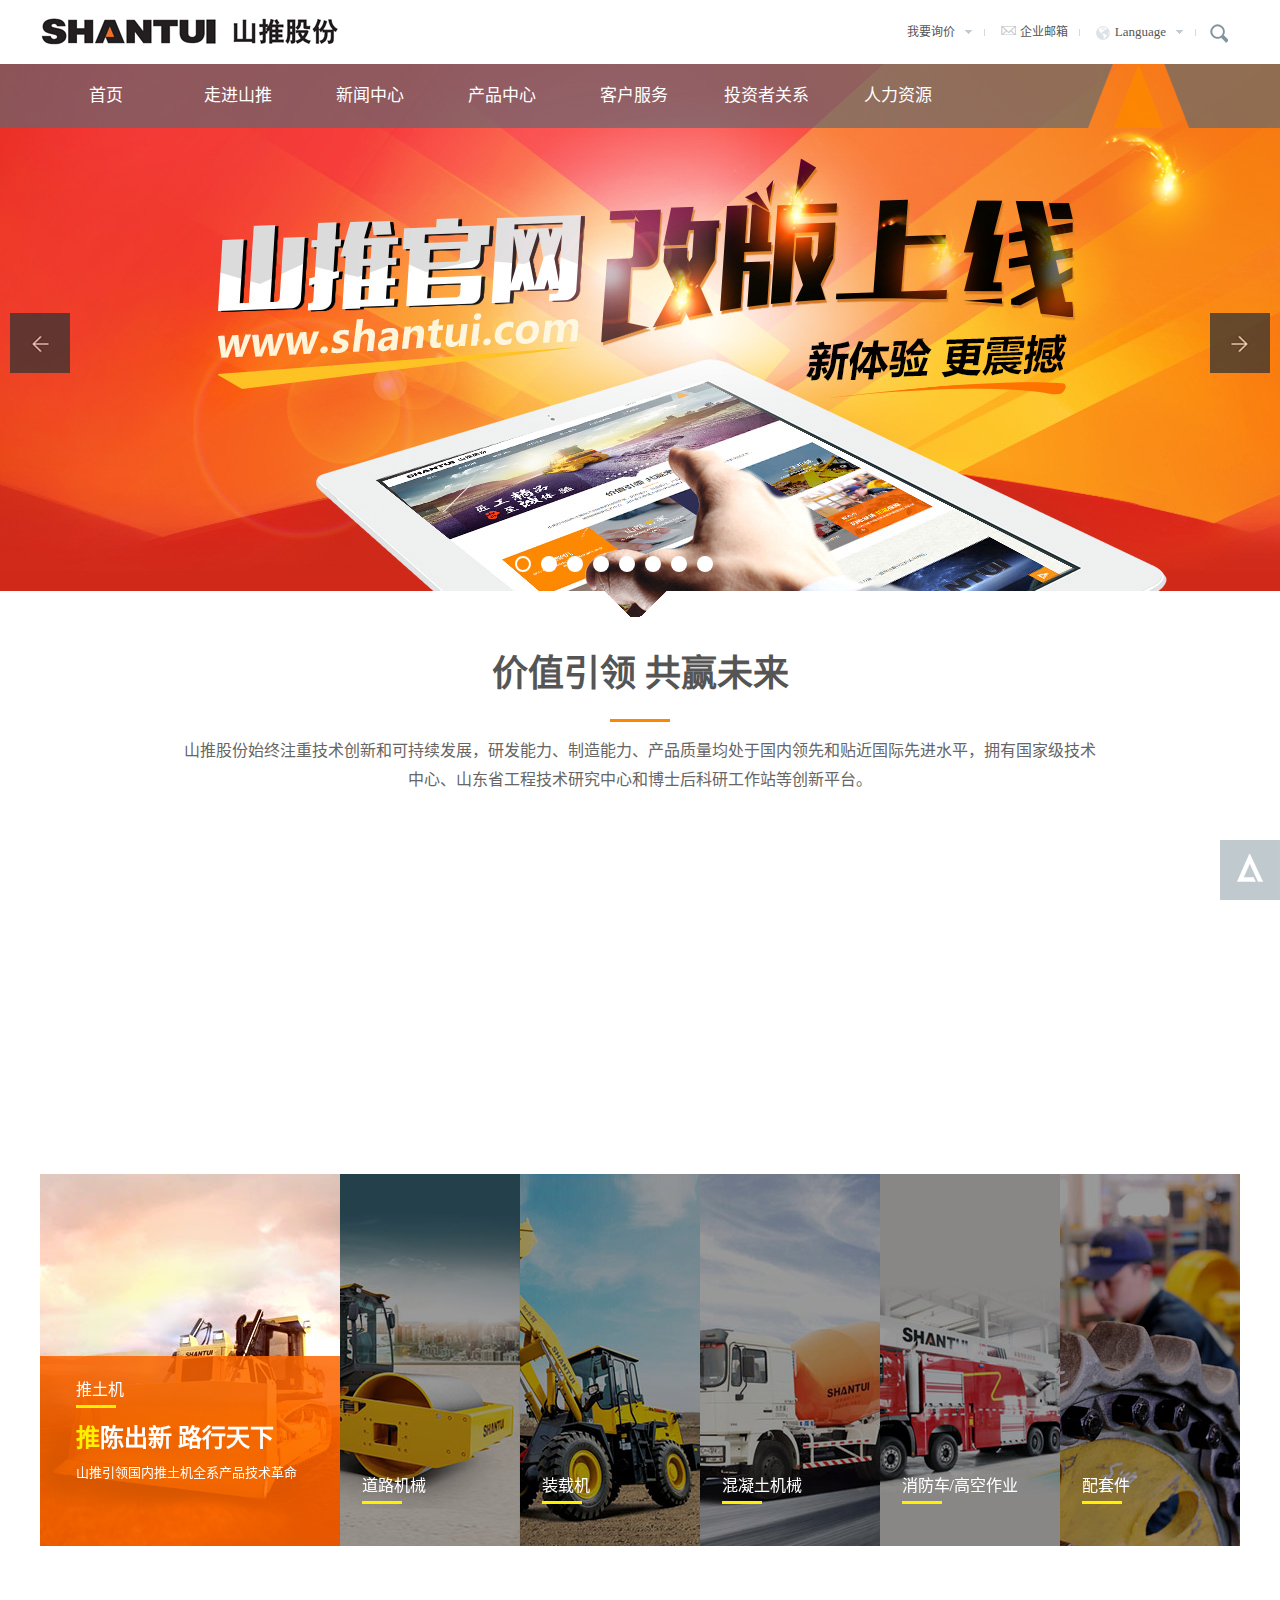
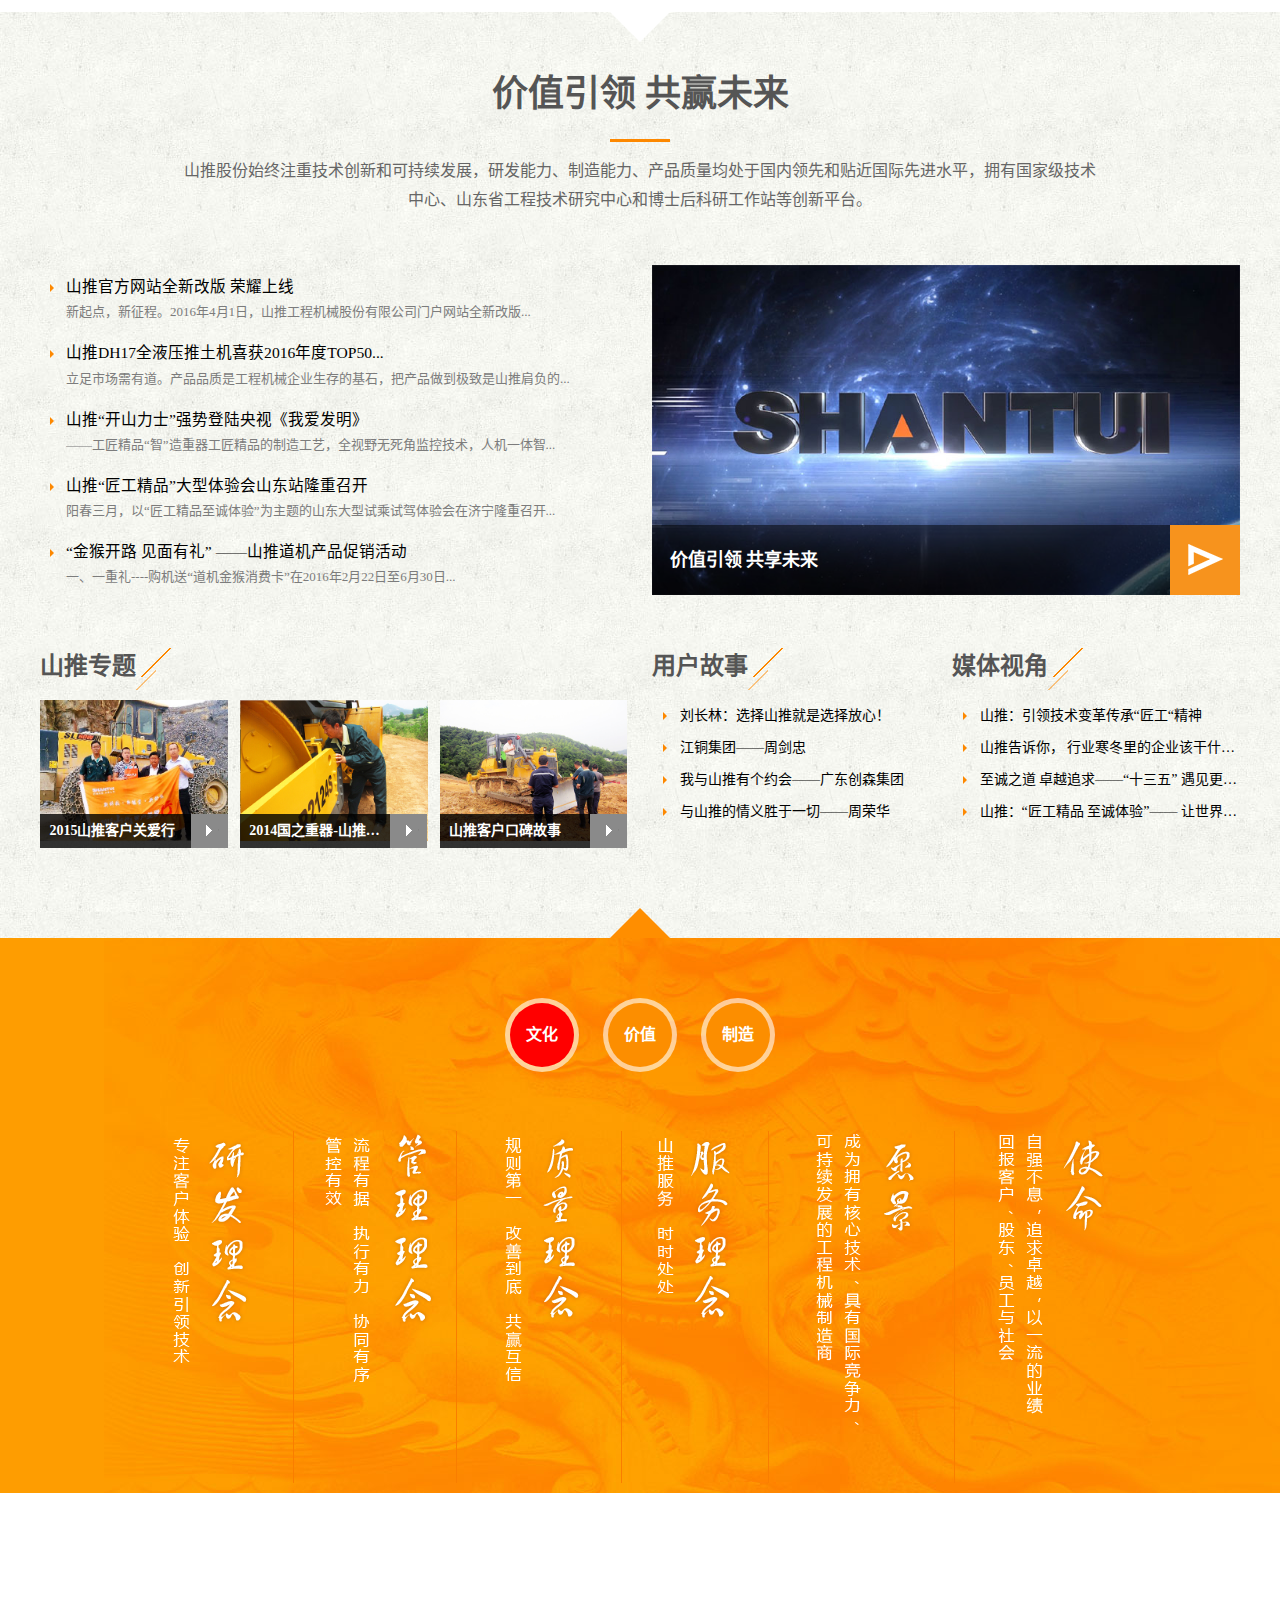
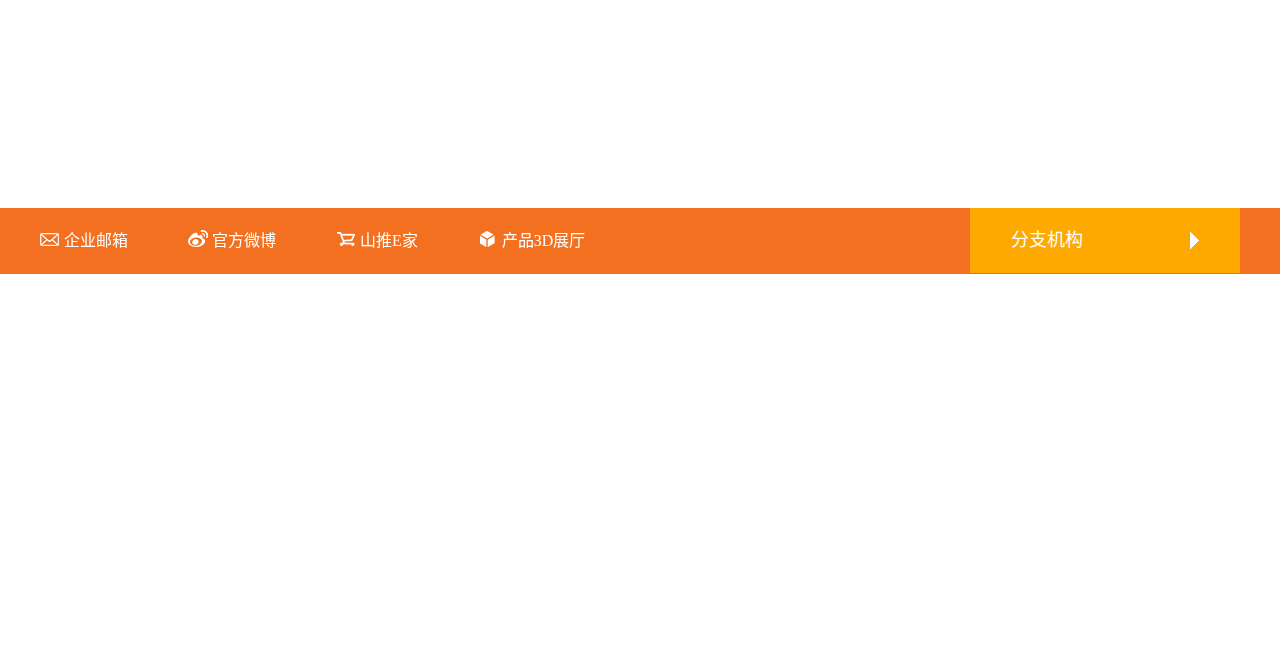
<file: index.html>
<!DOCTYPE html>
<html lang="zh-CN">
<head>
	<meta charset="UTF-8">
	<meta name="viewport" content="width=device-width,initial-scale=1,maximum-scale=1.0,user-scalable=no">
	<title>山推首页</title>
	<link rel="stylesheet" type="text/css" href="引用/css/grid12.css">
	<link rel="stylesheet" type="text/css" href="css/index.css">
	<link rel="stylesheet" type="text/css" href="css/common.css">
	<script type="text/javascript" src="引用/js/jquery-1.10.2.min.js"></script>
	<script type="text/javascript" src="引用/js/scrollReveal.js"></script>
	<!-- <script type="text/javascript" src="引用/js/smoothscroll.js"></script> -->
	<script type="text/javascript" src="js/index.js"></script>
</head>
<body>
	<div class="wraper">
		<header>
			<div class="wrap clearfix htop">
				<a href="" class="mobilemenu"><i></i></a>
				<ul class="header_r clearfix">
					<li class="li01">
						<a href="">我要询价<i></i></a>
					</li>
					<li class="li02">
						<a href="mail.html"><i></i>企业邮箱</a>
					</li>
					<li class="li03">
						<span>
							<i class="i1"></i>Language<i class="i2"></i>
						</span>
						<div class="language">
							<a href="">中文</a>
							<a href="">English</a>
							<a href="">Français</a>
							<a href="">Pусский</a>
							<a href="">Español</a>
							<a href="">Português</a>
						</div>
					</li>
					<li class="li04">
						<input type="text" placeholder="请输入关键词">
						<i></i>
					</li>
				</ul>
				<a href="" class="logo"></a>	
			</div>
			<nav class="clearfix">
				<ul class="wrap clearfix">
					<li class="nav_li"><a href="index.html" class="nav_a">首页</a></li>
					<li class="nav_li">
						<a href="walktost.html" class="nav_a">走进山推</a>
						<div class="nav_div clearfix">
							<ul class="nav2">
								<li><a href="">了解山推</a></li>
								<li><a href="">科技创新</a></li>
								<li><a href="">发展历程</a></li>
								<li><a href="">品牌文化</a></li>
								<li><a href="">社会责任</a></li>
								<li><a href="">山推荣誉</a></li>
								<li><a href="">联系我们</a></li>
							</ul>
							<div class="nav2_div clearfix">
								<a href="">
									<img src="images/af1372bea4f2422a902b109fba228179.jpg">
									<div class="t">分支机构</div>
									<div class="p">山推股份现有5家控股子公司、6家全资子公司和5个事业部</div>
								</a>
								<a href="">
									<img src="images/9fd7a5addd434f228baaa5255b40ad31.jpg">
									<div class="t">山推印象</div>
									<div class="p">拥有核心技术，具有国际竞争力，可持续发展的工程机械制造商。</div>
								</a>
							</div>
						</div>
					</li>
					<li class="nav_li">
						<a href="newscenter.html" class="nav_a">新闻中心</a>
						<div class="nav_div clearfix">
							<ul class="nav2">
								<li><a href="">山推新闻</a></li>
								<li><a href="">专题报道</a></li>
								<li><a href="">媒体视角</a></li>
								<li><a href="">行业动态</a></li>
								<li><a href="">视频中心</a></li>
								<li><a href="">公告信息</a></li>
							</ul>
							<div class="nav2_div clearfix">
								<a href="">
									<img src="images/91e0327a3f2c4ecc9ac29b78804ab2a5.jpg">
									<div class="t">视频中心</div>
									<div class="p">拥有核心技术，具有国际竞争力，可持续发展的工程机械制造商。</div>
								</a>
								<a href="">
									<img src="images/3a5ea9f3087e4e808fb0cd9c5965fbe1.jpg">
									<div class="t"> 国之重器－山推行</div>
									<div class="p">讲述充满中国智慧的机器制造故事，展现了中国装备制造业30年来的成就。</div>
								</a>
							</div>
						</div>
					</li>
					<li class="nav_li">
						<a href="#" class="nav_a">产品中心</a>
						<div class="nav_div clearfix">
							<ul class="nav2">
								<li><a href="">推土机</a></li>
								<li><a href="">装载机</a></li>
								<li><a href="">混凝土机械</a></li>
								<li><a href="">消防/高空作业车</a></li>
								<li><a href="">配套件</a></li>
								<li><a href="">产品3D展厅</a></li>
							</ul>
							<div class="nav2_div clearfix">
								<a href="">
									<img src="images/70e1716942f74fa692471ebedb12bb70.jpg">
									<div class="t"> 山推E家</div>
									<div class="p">国之重器，品质之选。山推纯正部件让您的设备拥有更持久的生命力。</div>
								</a>
								<a href="">
									<img src="images/b469107076c44f06a1e402bb2583de19.jpg">
									<div class="t">  二手机械</div>
									<div class="p">以性能优良而价格适中的再制造产品，满足您对产品性能的需求</div>
								</a>
							</div>
						</div>

					</li>
					<li class="nav_li">
						<a href="#" class="nav_a">客户服务</a>
						<div class="nav_div clearfix">
							<ul class="nav2">
								<li><a href="">技术服务</a></li>
								<li><a href="">营销网络</a></li>
								<li><a href="">配件支持</a></li>
								<li><a href="">客户培训</a></li>
								<li><a href="">服务故事</a></li>
								<li><a href="">在线留言</a></li>
							</ul>
							<div class="nav2_div clearfix">
								<a href="">
									<img src="images/6d050a00bce143d8ab33292b71a81a51.jpg">
									<div class="t">营销网络</div>
									<div class="p">山推在全国设立28家代理公司，建立了完善、系统的服务网络。</div>
								</a>
								<a href="">
									<img src="images/2c41702e2ab340a2b160fc4bac06a6b4.jpg">
									<div class="t">配件支持</div>
									<div class="p">为延长机器的使用寿命，最大化的为客户创造更高的收益，请选择使用山推纯正零部件！</div>
								</a>
							</div>
						</div>
					</li>
					<li class="nav_li">
						<a href="#" class="nav_a">投资者关系</a>
						<div class="nav_div nav_div2 clearfix">
							<ul class="nav2">
								<li><a href="">股票信息</a></li>
								<li><a href="">公司治理</a></li>
								<li><a href="">股利分配</a></li>
								<li><a href="">定期报告</a></li>
								<li><a href="">最新公告</a></li>
								<li><a href="">投资者在线</a></li>
								<li><a href="">风险教育课堂</a></li>
							</ul>
							<div class="nav2_div clearfix">
								<a href="">
									<img src="images/710d470d4b2a4fe0b7b9671ba3a339b8.jpg">
									<div class="t">股票信息</div>
									<div class="p">1997年1月“山推股份”在深交所挂牌上市，股票代码： 000680</div>
								</a>
								<a href="">
									<img src="images/9e2e057534cf4758ad315494865b316f.jpg">
									<div class="t">风险教育课堂</div>
									<div class="p">融资融券投资者怎样进行上市公司网络投票？</div>
								</a>
							</div>
						</div>
					</li>
					<li class="nav_li">
						<a href="#" class="nav_a">人力资源</a>
						<div class="nav_div nav_div2 clearfix">
							<ul class="nav2">
								<li><a href="">人才战略</a></li>
								<li><a href="">招聘职位</a></li>
								<li><a href="">在线应聘</a></li>
								<li><a href="">应聘须知</a></li>
								<li><a href="">报到须知</a></li>
								<li><a href="">我在山推</a></li>
							</ul>
							<div class="nav2_div clearfix">
								<a href="">
									<img src="images/3a5084b0e33b482b8e4d3eb4c2bce2bf.jpg">
									<div class="t">人才战略</div>
									<div class="p">“以人为本”是山推企业文化的重要理念</div>
								</a>
								<a href="">
									<img src="images/5c4baec4e3db4594b07c5ea669c7d623.jpg">
									<div class="t">人才战略</div>
									<div class="p">使得每一位有理想、有能力的人都能在各自的岗位上尽情发挥，实现自我抱负！</div>
								</a>
							</div>
						</div>
					</li>
				</ul>
			</nav>
		</header>
		<div class="mobilenav">
			<ul>
				<li><a href="">首页</a></li>
				<li><a href="">走进山推<i class="i1"></i></a></li>
				<li><a href="">新闻中心<i class="i1"></i></a></li>
				<li><a href="">产品中心<i class="i1"></i></a></li>
				<li><a href="">客户服务<i class="i1"></i></a></li>
				<li><a href="">投资者关系<i class="i1"></i></a></li>
				<li><a href="">人力资源<i class="i1"></i></a></li>
			</ul>
			<div></div>
		</div>
		<div class="top_form clearfix">
			<div class="wrap topformwrap">
				<div class="top_form_xx clearfix">
					<div class="xx_l">
						<img src="images/1a9056db32844b338c1e8c4fe779b1d6.jpg">
					</div>
					<div class="xx_r">
						<div class="tel">400-666-3666</div>
						<div class="p1">山推全国统一服务热线</div>
						<div class="p2">地址：山东省济宁市327国道58号山推国际事业园<br/>
							总机：0537-2909999<br/>
							邮编：272073<br/>
							网址： www.shantui.com
						</div>
					</div>
				</div>
				<div class="top_form_msg">
					<div class="msg_re">
						填写您的疑问和需求
					</div>
					<form>
						<label>
							<input type="text" placeholder="您的姓名">
						</label>
						<label>
							<input type="text" placeholder="公司名称">
						</label>
						<label>
							<input type="text" placeholder="您的电话">
						</label>
						<label>
							<textarea placeholder="告诉我们您的需求和疑问"></textarea>
						</label>
						<button type="submit">在线询价<i class="btn_i"></i></button>
						
						
						
					</form>
				</div>
				<div class="top_form_close"><i class="ico">&#xe616;</i></div>
			</div>
		</div>
		<div id="playbox">
			<div class="pre"></div>
			<div class="next"></div>
			<div class="smalltitle">
				<ul>
					<li class="thistitle"></li>
					<li></li>
					<li></li>
					<li></li>
					<li></li>
					<li></li>
					<li></li>
					<li></li>
				</ul>
			</div>
			<ul class="oUlplay">
				<li><img src="images/8a3ec699b0cb422b885d3d39e967965e.jpg"/></li>
				<li><img src="images/10989a09937c4140acae8a188e80b8e2.jpg"/></li>
				<li><img src="images/b3cc072ca9094d37a98fb7981f18d5d1.jpg"/></li>
				<li><img src="images/6426cb1866bc4cc89b9cc72e73b4a8f5.jpg"/></li>
				<li><img src="images/3bae76332b8e41859610d1074fa29868.jpg"/></li>
				<li><img src="images/170764854de846968e68bd000e2f399c.jpg"/></li>
				<li><img src="images/7dcd1af5d05f47e1814b2a7d6ba5d50a.jpg"/></li>
				<li><img src="images/8ee504dc712841228af023062238cd2a.jpg"/></li>
		    </ul>
		    <div class="imgcover"></div>
		</div>
		<section class="container">
			<section class="main1">
				<div class="wrap">
					<div class="main_title">
						<h2>
							<a href="">价值引领 共赢未来</a>
						</h2>
						<div class="main_p">
							山推股份始终注重技术创新和可持续发展，研发能力、制造能力、产品质量均处于国内领先和贴近国际先进水平，拥有国家级技术中心、山东省工程技术研究中心和博士后科研工作站等创新平台。
						</div>
					</div>
					<ul class="main1_ul full-row clearfix">
						<li class="li1 span-3 smal-12" data-scroll-reveal='enter bottom and move 50px over 1s'>
							<div class="info1">
								<a href=""></a>
								<h3>整机</h3>
								<div class="p">
									致力于发展精良的工程建设机械全套设备及服务
								</div>
							</div>
						</li>
						<li class="li2 span-3 smal-12" data-scroll-reveal='enter top and move 50px over 1s'>
							<a href="" class="aimg">
								<img src="images/70e1716942f74fa692471ebedb12bb70.jpg">
							</a>
							<div class="info1">
								<a href=""></a>
								<h3><img src="images/ej1.png"></h3>
								<div class="p">
									来山推E家省钱省到家，山推官方电商网站
           						</div>
							</div>
						</li>
						<li class="li3 span-3 smal-12" data-scroll-reveal='enter bottom and move 50px over 1s'>
							<div class="info1">
								<a href=""></a>
								<h3>配套件</h3>
								<div class="p">
									山推纯正部件让您的设备拥有更持久的生命力
								</div>
							</div>
						</li>
						<li class="li4 span-3 smal-12" data-scroll-reveal='enter top and move 50px over 1s'>
							<a href="" class="aimg">
								<img src="images/4151fdf38b0e4fe9b3ba4b13a48a6c5c.jpg">
							</a>
							<div class="info1">
								<a href=""></a>
								<h3>二手机械</h3>
								<div class="p">为您提供性能优良而价格适中的 再制造产品</div>
							</div>
						</li>
					</ul>
					<div class="mian1_list">
						<ul class="prolist clearfix">
							<li class="li1 active">
								<a href="">
									<div class="a_cover"></div>
								</a>
								<div class="info2">
									<a href="">
										<h2>
											<span>推土机</span>
										</h2>
										<div>
											<span><strong style="color: #fff000;">推</strong>陈出新 路行天下</span>
										</div>
										<span class="p">山推引领国内推土机全系产品技术革命</span>
									</a>	
								</div>
							</li>
							<li class="li2">
								<a href="">
									<div class="a_cover"></div>
								</a>
								<div class="info2">
									<a href="">
										<h2>
											<span>道路机械</span>
										</h2>
										<div>
											<span>务<strong style="color: #fff000;">实</strong>性能 一路<strong style="color: #fff000;">坦</strong>途</span>
										</div>
										<span class="p">优异的压实性能只为更平坦</span>
									</a>	
								</div>
							</li>
							<li class="li3">
								<a href="">
									<div class="a_cover"></div>
								</a>
								<div class="info2">
									<a href="">
										<h2>
											<span>装载机</span>
										</h2>
										<div>
											<span>承<strong style="color: #fff000;">载</strong>动力 掘佳表现</span>
										</div>
										<span class="p">最强驱动力及挖掘力为您轻松解决装载难题</span>
									</a>	
								</div>
							</li>
							<li class="li4">
								<a href="">
									<div class="a_cover"></div>
								</a>
								<div class="info2">
									<a href="">
										<h2>
											<span>混凝土机械</span>
										</h2>
										<div class="big">
											<span class="yellow">筑</span>建专家
											<span class="yellow">夯</span>实未来
										</div>
										<span class="p">专业的混凝土设备及解决方案提供商</span>
									</a>	
								</div>
							</li>
							<li class="li5">
								<a href="">
									<div class="a_cover"></div>
								</a>
								<div class="info2">
									<a href="">
										<h2>
											<span>消防车/高空作业</span>
										</h2>
										<div class="big">
											专业配备<span class="yellow">市政</span>先锋
										</div>
										<span class="p">高性能产品满足各种特殊市政及公共需求</span>
									</a>	
								</div>
							</li>
							<li class="li6">
								<a href="">
									<div class="a_cover"></div>
								</a>
								<div class="info2">
									<a href="">
										<h2>
											<span>配套件</span>
										</h2>
										<div>
											闪电发货<span class="yellow">正品</span>保障
										</div>
										<span class="p">山推为客户提供更全更快的配套件售后服务</span>
									</a>	
								</div>
							</li>
						</ul>
					</div>
				</div>
			</section>
			<section class="main2">
				<div class="wrap">
					<div class="main_title">
						<h2>
							<a href="">价值引领 共赢未来</a>
						</h2>
						<div class="main_p">
							山推股份始终注重技术创新和可持续发展，研发能力、制造能力、产品质量均处于国内领先和贴近国际先进水平，拥有国家级技术中心、山东省工程技术研究中心和博士后科研工作站等创新平台。
						</div>
					</div>
					<div class="row">
						<div class="span-6 smal-12">
							<ul class="stnews">
								<li>
									<a href="">
										<div class="t">山推官方网站全新改版 荣耀上线</div>
										<div class="p">新起点，新征程。2016年4月1日，山推工程机械股份有限公司门户网站全新改版...</div>
									</a>
								</li>
								<li>
									<a href="">
										<div class="t">山推DH17全液压推土机喜获2016年度TOP50...</div>
										<div class="p">立足市场需有道。产品品质是工程机械企业生存的基石，把产品做到极致是山推肩负的...</div>
									</a>
								</li>
								<li>
									<a href="">
										<div class="t">山推“开山力士”强势登陆央视《我爱发明》</div>
										<div class="p">——工匠精品“智”造重器工匠精品的制造工艺，全视野无死角监控技术，人机一体智...</div>
									</a>
								</li>
								<li>
									<a href="">
										<div class="t">山推“匠工精品”大型体验会山东站隆重召开</div>
										<div class="p">阳春三月，以“匠工精品至诚体验”为主题的山东大型试乘试驾体验会在济宁隆重召开...</div>
									</a>
								</li>
								<li>
									<a href="">
										<div class="t">“金猴开路 见面有礼” ——山推道机产品促销活动</div>
										<div class="p">一、一重礼----购机送“道机金猴消费卡”在2016年2月22日至6月30日...</div>
									</a>
								</li>							
							</ul>
						</div>
						<div class="span-6 smal-12">
							<div class="fu">
								<a href="">
									<div class="imgwrap">
										<img src="images/2bbb954421fd4126a875c503091f9daf.jpg">
									</div>
									<h2>
										<span class="sp1">价值引领 共享未来</span>
										<span class="sp2"><i></i></span>
									</h2>
								</a>
							</div>
						</div>
					</div>
					<div class="row zts">
						<div class="span-6 smal-12 zt">
							<h2>
								<a href="">山推专题<i class="pbt"></i></a>
							</h2>
							<div class="ztnews">
								<ul class="row">
									<li class="span-4 smal-12">
										<a href="">
											<img src="images/9f26478f8fd44d5db74594f2c2b3ef6a.jpg">
											<h3>
												<span class="t">2015山推客户关爱行</span>
												<span class="ss"><i></i></span>
											</h3>
										</a>
									</li>
									<li class="span-4 smal-12">
										<a href="">
											<img src="images/deccaa1b63a440479c9b64bf883a53e6.jpg">
											<h3>
												<span class="t">2014国之重器-山推“客户关爱行”</span>
												<span class="ss"><i></i></span>
											</h3>
										</a>
									</li>
									<li class="span-4 smal-12">
										<a href="">
											<img src="images/dd14890de9c24ed2b6110723834598fd.jpg">
											<h3>
												<span class="t">山推客户口碑故事</span>
												<span class="ss"><i></i></span>
											</h3>
										</a>
									</li>
								</ul>
							</div>
						</div>
						<div class="span-6 smal-12">
							<div class="row">
								<div class="span-6 smal-12">
									<h2>
										<a href="">用户故事<i class="pbt"></i></a>
									</h2>
									<div class="main2_news">
										<ul>
											<li>
												<a href="">
													<div>刘长林：选择山推就是选择放心！</div>
												</a>
											</li>
											<li>
												<a href="">
													<div>江铜集团——周剑忠</div>
												</a>
											</li>
											<li>
												<a href="">
													<div>我与山推有个约会——广东创森集团</div>
												</a>
											</li>
											<li>
												<a href="">
													<div>与山推的情义胜于一切——周荣华</div>
												</a>
											</li>
										</ul>
									</div>
								</div>
								<div class="span-6 smal-12">
									<h2>
										<a href="">媒体视角<i class="pbt"></i></a>
									</h2>
									<div class="main2_news">
										<ul>
											<li>
												<a href="">
													<div>山推：引领技术变革传承“匠工“精神</div>
												</a>
											</li>
											<li>
												<a href="">
													<div>山推告诉你， 行业寒冬里的企业该干什么？</div>
												</a>
											</li>
											<li>
												<a href="">
													<div>至诚之道 卓越追求——“十三五” 遇见更美好的山推</div>
												</a>
											</li>
											<li>
												<a href="">
													<div>山推：“匠工精品 至诚体验”—— 让世界更爱</div>
												</a>
											</li>
										</ul>
									</div>
								</div>
							</div>
						</div>
					</div>
				</div>
			</section>
			<section class="main3">
				<ul class="clearfix">
					<li class="a_now">
						<a href="">文化</a>
					</li>
					<li>
						<a href="">价值</a>
					</li>
					<li>
						<a href="">制造</a>
					</li>
				</ul>
				<div class="main3_d1 d_now">
					<a href="">
						<img src="images/22fa7eb9365e43c6859e2ab27e30a67c.png">
					</a>
				</div>
				<div class="main3_d2">
					<a href="">
						<img src="images/a3cc0d54ae05470c8625f33196f47c06.png">
					</a>
				</div>
				<div class="main3_d3">
					<a href="">
						<img src="images/5a70267b4dab46bc83361cd2f7ede063.png">
					</a>
				</div>
			</section>
			<section class="main4">
				<div class="wrap icon">
					<ul class="row clearfix">
						<li class="span-3 smal-6 icon_li1"  data-scroll-reveal='enter bottom and move 30px over 0.5s'>
							<a href="">
								<div class="li_t">
									<div class="bgimg bg1"></div>
								</div>
								<div class="t">服务网络</div>
								<div class="p">健全的销售体系，完善的销售服务网络。</div>
							</a>
						</li>
						<li class="span-3 smal-6 icon_li2"  data-scroll-reveal='enter bottom and move 40px over 0.5s wait 0.1s'>
							<a href="">
								<div class="li_t">
									<div class="bgimg bg2"></div>
								</div>
								<div class="t">我要询价</div>
								<div class="p">专注客户体验，创新引领技术。</div>
							</a>
						</li>
						<li class="span-3 smal-6 icon_li3"  data-scroll-reveal='enter bottom and move 50px over 0.5s wait 0.2s'>
							<a href="">
								<div class="li_t">
									<div class="bgimg bg3"></div>
								</div>
								<div class="t">留言与投诉</div>
								<div class="p">以客户为中心，实施超时和超值服务。</div>
								</a>
						</li>
						<li class="span-3 smal-6 icon_li4"  data-scroll-reveal='enter bottom and move 60px over 0.5s wait 0.3s'>
							<a href="">
								<div class="li_t">
									<div class="bgimg bg4"></div>
								</div>
								<div class="t">人力资源</div>
								<div class="p">打造具有国际竞争力的工程机械制造基地，成为国际化的工程机械制造商。</div>
							</a>
						</li>
					</ul>
				</div>
			</section>
			<section class="main5">
				<div class="wrap main5_d">
					<ul class="clearfix">
						<li>
							<a href="">
								<i class="main5_i1"></i>
								企业邮箱
							</a>
						</li>
						<li>
							<a href="">
								<i class="main5_i2"></i>
								官方微博
							</a>
						</li>
						<li>
							<a href="">
								<i class="main5_i3"></i>
								山推E家
							</a>
						</li>
						<li>
							<a href="">
								<i class="main5_i4"></i>
								产品3D展厅
							</a>
						</li>
					</ul>
					<div class="fenzhi">
						<span>分支机构<i></i></span>
						<div class="fzs">
							<a href="">事业部</a>
							<a href="">全资子公司</a>
							<a href="">控股子公司</a>
						</div>
					</div>
				</div>
			</section>
		</section>
		<footer>
			<section class="foot_top">
				<div class="wrap clearfix">
					<dl class="dl1">
						<dt><a href="">山推产品</a></dt>
						<dd><a href="">推土机</a></dd>
						<dd><a href="">道路机械</a></dd>
						<dd><a href="">装载机</a></dd>
						<dd><a href="">混凝土机械</a></dd>
						<dd><a href="">消防/高空作业车</a></dd>
						<dd><a href="">配套件</a></dd>
					</dl>
					<dl class="dl2">
						<dt>山推总部</dt>
						<dd>
							<table>
								<tr>
									<td class="td1">地址：</td>
									<td>山东省济宁市327国道58号山推国际事业园</td>
								</tr>
								<tr>
									<td class="td1">总机：</td>
									<td><a href="">0537-2909999</a></td>
								</tr>
								<tr>
									<td class="td1">邮编：</td>
									<td>272073</td>
								</tr>
								<tr>
									<td class="td1">邮箱：</td>
									<td><a href="">service@shantui.com</a></td>
								</tr>
							</table>	
						</dd>
					</dl>
					<dl class="dl3">
						<dt>山推营销</dt>
						<dd>
							<div class="ysd">
								<div>营销</div>
								<div>电话：<a href="">0537-2909188</a></div>
								<div>传真：0537-2364216</div>
							</div>
							<div class="ysd">
								<div>国际营销</div>
								<div>电话：<a href="">+86-537-2909367</a></div>
								<div>传真：+86-537-2311219</div>
							</div>
							<div class="ysd">
								<div>产品支持</div>
								<div>电话：<a href="">400 6663 666</a></div>
								<div>传真：0537-2344610</div>
							</div>


						</dd>
					</dl>
					<div class="ewm">
						<img src="images/1a9056db32844b338c1e8c4fe779b1d6.jpg">
						<div class="share">
							<span>分享至</span>
							<a href="" class="sa1"></a>
							<a href="" class="sa2"></a>
							<a href="" class="sa3"></a>
							<a href="" class="sa4"></a>
						</div>
					</div>
				</div>
			</section>
			<section class="foot_bottom">
				<div class="wrap clearfix">
					<div class="copy">
						<a href="">山推工程机械股份有限公司</a> 
						版权所有 
						<a href="">鲁ICP备05036442号-1</a> 
						2016 
						<a href="">Shantui Construction Machinery co.,Ltd</a>
					</div>
					<div class="jer">
						<a href="">捷瑞数字</a> 
						制作维护
					</div>
				</div>
			</section>
		</footer>
		<div class="backtop"></div>
	</div>
</body>
</html>
</file>
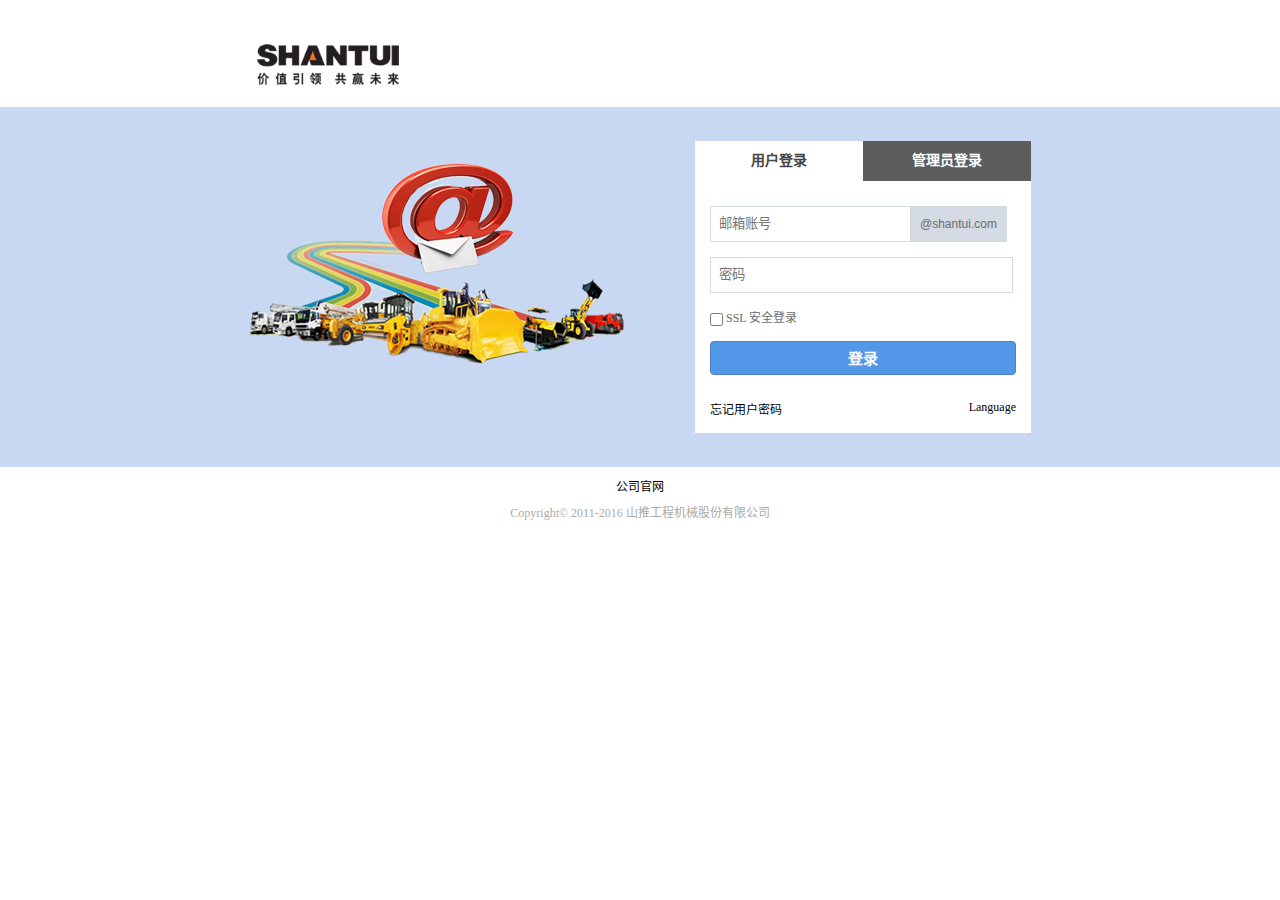
<file: mail.html>
<!DOCTYPE html>
<html lang="zh-CN">
<head>
	<meta charset="UTF-8">
	<title>邮箱登录</title>
	<script type="text/javascript" src="引用/js/jquery-1.10.2.min.js"></script>
	<link rel="stylesheet" type="text/css" href="css/mail.css">
	<style type="text/css">
		@media screen and (max-width: 640px){
			.header,.cont{
				min-width: 800px;
			}
		}
	</style>
</head>
<body>
	<div class="header">
		<div class="wrap">
			<span>
				<img src="images/loginlogo.png">
			</span>
		</div>

	</div>
	<div class="cont">
		<div class="wrap clearfix">
			<img src="images/illu.png">
			<div class="dl">
				<ul class="clearfix">
					<li class="active">用户登录</li>
					<li>管理员登录</li>
				</ul>
				<div class="msg clearfix">
					<form>
						<input type="text" placeholder="邮箱账号">
						<span class="span1">@shantui.com</span>
						<input type="password" placeholder="密码">
						<input type="checkbox">
						<span class="span2">SSL 安全登录</span>
						<input type="button" value="登录">
					</form>
					<a href="" class="a1">忘记用户密码</a>
					<a href="" class="a2">Language</a>
				</div>
				<div class="glmsg clearfix">
					<form>
						<input type="radio" name="gly"><span class="span2">超级域管理员</span>
						<input type="radio" name="gly"><span class="span2">域管理员</span>

						<input type="text" placeholder="管理员账号">
						<span class="span1">@shantui.com</span>
						<input type="password" placeholder="密码">

						<input type="checkbox" class="check2">
						<span class="span3">使用密保登录</span>

						<input type="checkbox"  class="check1">
						<span class="span2">SSL 安全登录</span>
						
						<input type="button" value="登录">
					</form>
					<a href="" class="a1">忘记管理员密码</a>
					<a href="" class="a2">Language</a>
				</div>	
			</div>
		</div>
	</div>
	<div class="foot wrap">
		<a href="index.html">公司官网</a>
		<p>Copyright© 2011-2016 山推工程机械股份有限公司</p>
	</div>
</body>
</html>
<script type="text/javascript">
	$(function(){
		$('li').each(function(i){
			$(this).click(function(){
				$('li').removeClass('active');
				$(this).addClass('active');
				if (i==0) {
					$('.msg').show();
					$('.glmsg').hide();
				}else{
					$('.msg').hide();
					$('.glmsg').show();
				}
				console.log(i);
			})
			
		})
	});
</script>
</file>
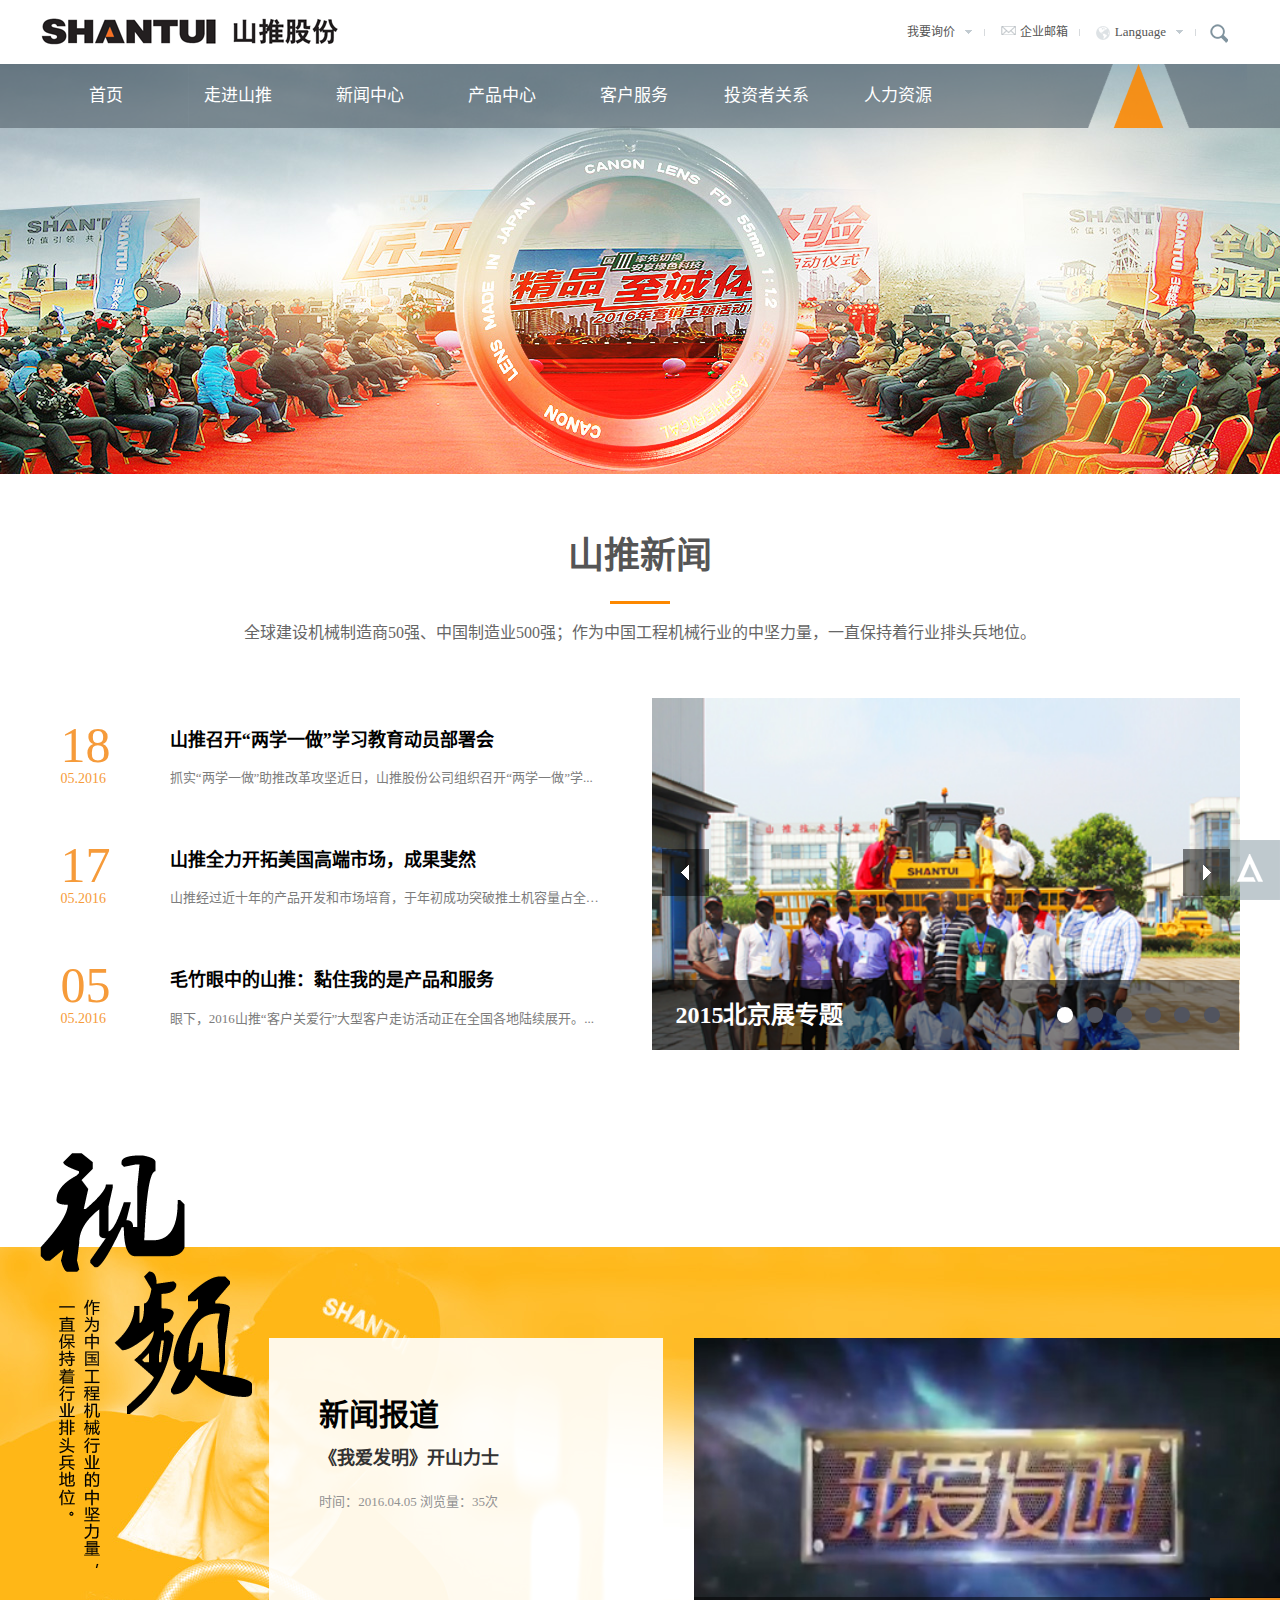
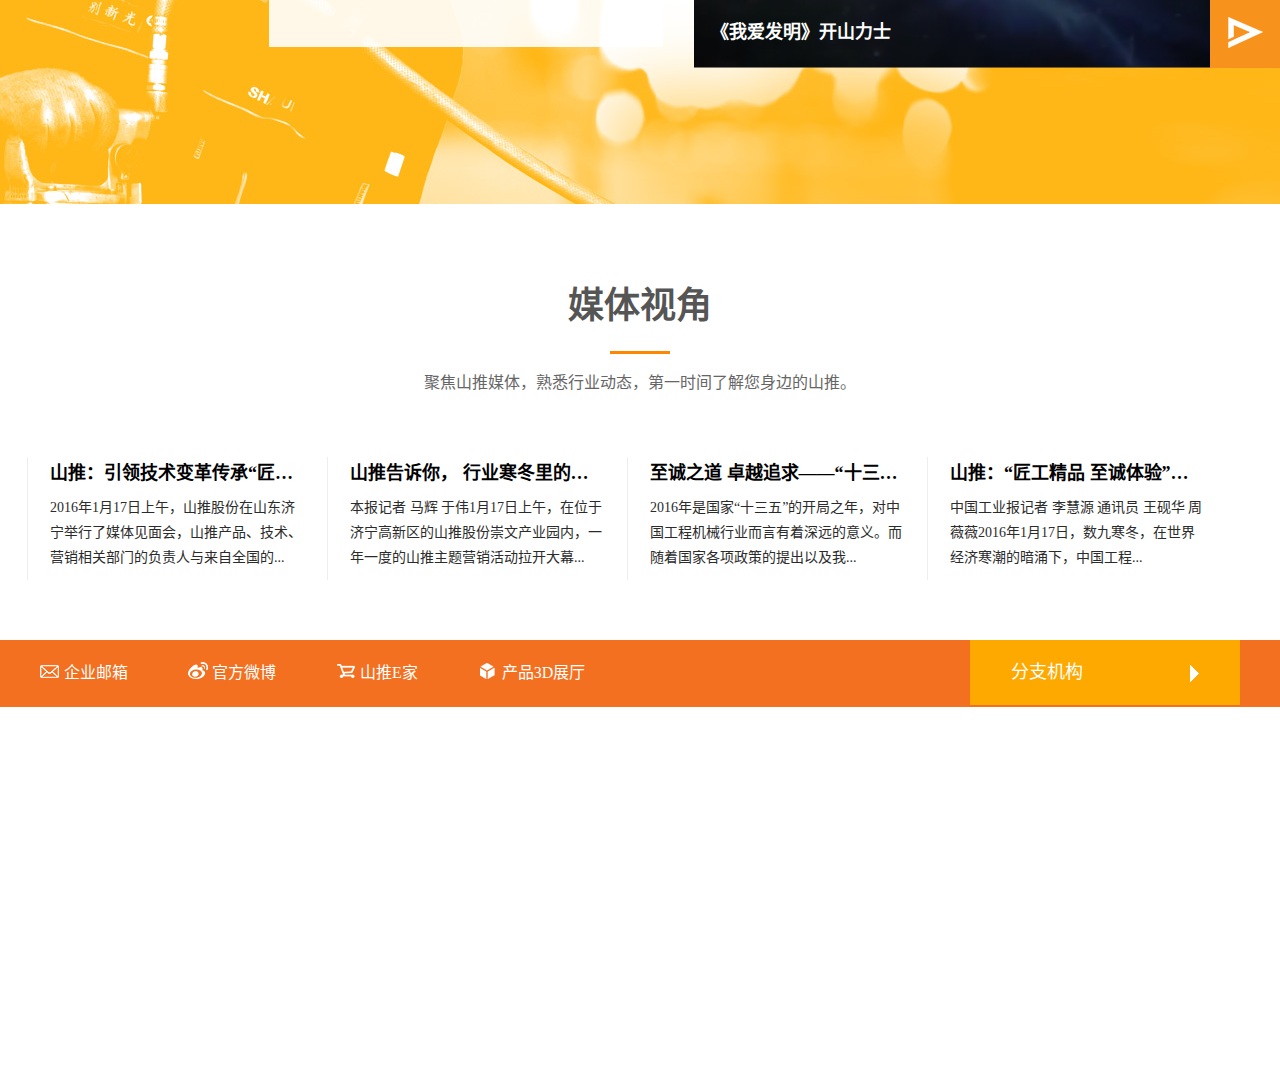
<file: newscenter.html>
<!DOCTYPE html>
<html lang="zh-CN">

<head>
    <meta charset="UTF-8">
    <meta name="viewport" content="width=device-width,initial-scale=1,maximum-scale=1.0,user-scalable=no">
    <title>新闻中心</title>
    <link rel="stylesheet" type="text/css" href="引用/css/grid12.css">
    <link rel="stylesheet" type="text/css" href="css/newscenter.css">
    <link rel="stylesheet" type="text/css" href="css/common.css">
    <script type="text/javascript" src="引用/js/jquery-1.10.2.min.js"></script>
    <script type="text/javascript" src="引用/js/scrollReveal.js"></script>
    <!-- <script type="text/javascript" src="引用/js/smoothscroll.js"></script> -->
    <script type="text/javascript" src="js/newscenter.js"></script>
</head>

<body>
    <header>
        <div class="wrap clearfix htop">
            <a href="" class="mobilemenu"><i></i></a>
            <ul class="header_r clearfix">
                <li class="li01">
                    <a href="">我要询价<i></i></a>
                </li>
                <li class="li02">
                    <a href="mail.html"><i></i>企业邮箱</a>
                </li>
                <li class="li03">
                    <span>
						<i class="i1"></i>Language<i class="i2"></i>
					</span>
                    <div class="language">
                        <a href="">中文</a>
                        <a href="">English</a>
                        <a href="">Français</a>
                        <a href="">Pусский</a>
                        <a href="">Español</a>
                        <a href="">Português</a>
                    </div>
                </li>
                <li class="li04">
                    <input type="text" placeholder="请输入关键词">
                    <i></i>
                </li>
            </ul>
            <a href="" class="logo"></a>
        </div>
        <nav class="clearfix">
            <ul class="wrap clearfix">
                <li class="nav_li"><a href="index.html" class="nav_a">首页</a></li>
                <li class="nav_li">
                    <a href="walktost.html" class="nav_a">走进山推</a>
                    <div class="nav_div clearfix">
                        <ul class="nav2">
                            <li><a href="">了解山推</a></li>
                            <li><a href="">科技创新</a></li>
                            <li><a href="">发展历程</a></li>
                            <li><a href="">品牌文化</a></li>
                            <li><a href="">社会责任</a></li>
                            <li><a href="">山推荣誉</a></li>
                            <li><a href="">联系我们</a></li>
                        </ul>
                        <div class="nav2_div clearfix">
                            <a href="">
                                <img src="images/af1372bea4f2422a902b109fba228179.jpg">
                                <div class="t">分支机构</div>
                                <div class="p">山推股份现有5家控股子公司、6家全资子公司和5个事业部</div>
                            </a>
                            <a href="">
                                <img src="images/9fd7a5addd434f228baaa5255b40ad31.jpg">
                                <div class="t">山推印象</div>
                                <div class="p">拥有核心技术，具有国际竞争力，可持续发展的工程机械制造商。</div>
                            </a>
                        </div>
                    </div>
                </li>
                <li class="nav_li">
                    <a href="#" class="nav_a">新闻中心</a>
                    <div class="nav_div clearfix">
                        <ul class="nav2">
                            <li><a href="">山推新闻</a></li>
                            <li><a href="">专题报道</a></li>
                            <li><a href="">媒体视角</a></li>
                            <li><a href="">行业动态</a></li>
                            <li><a href="">视频中心</a></li>
                            <li><a href="">公告信息</a></li>
                        </ul>
                        <div class="nav2_div clearfix">
                            <a href="">
                                <img src="images/91e0327a3f2c4ecc9ac29b78804ab2a5.jpg">
                                <div class="t">视频中心</div>
                                <div class="p">拥有核心技术，具有国际竞争力，可持续发展的工程机械制造商。</div>
                            </a>
                            <a href="">
                                <img src="images/3a5ea9f3087e4e808fb0cd9c5965fbe1.jpg">
                                <div class="t"> 国之重器－山推行</div>
                                <div class="p">讲述充满中国智慧的机器制造故事，展现了中国装备制造业30年来的成就。</div>
                            </a>
                        </div>
                    </div>
                </li>
                <li class="nav_li">
                    <a href="#" class="nav_a">产品中心</a>
                    <div class="nav_div clearfix">
                        <ul class="nav2">
                            <li><a href="">推土机</a></li>
                            <li><a href="">装载机</a></li>
                            <li><a href="">混凝土机械</a></li>
                            <li><a href="">消防/高空作业车</a></li>
                            <li><a href="">配套件</a></li>
                            <li><a href="">产品3D展厅</a></li>
                        </ul>
                        <div class="nav2_div clearfix">
                            <a href="">
                                <img src="images/70e1716942f74fa692471ebedb12bb70.jpg">
                                <div class="t"> 山推E家</div>
                                <div class="p">国之重器，品质之选。山推纯正部件让您的设备拥有更持久的生命力。</div>
                            </a>
                            <a href="">
                                <img src="images/b469107076c44f06a1e402bb2583de19.jpg">
                                <div class="t"> 二手机械</div>
                                <div class="p">以性能优良而价格适中的再制造产品，满足您对产品性能的需求</div>
                            </a>
                        </div>
                    </div>
                </li>
                <li class="nav_li">
                    <a href="#" class="nav_a">客户服务</a>
                    <div class="nav_div clearfix">
                        <ul class="nav2">
                            <li><a href="">技术服务</a></li>
                            <li><a href="">营销网络</a></li>
                            <li><a href="">配件支持</a></li>
                            <li><a href="">客户培训</a></li>
                            <li><a href="">服务故事</a></li>
                            <li><a href="">在线留言</a></li>
                        </ul>
                        <div class="nav2_div clearfix">
                            <a href="">
                                <img src="images/6d050a00bce143d8ab33292b71a81a51.jpg">
                                <div class="t">营销网络</div>
                                <div class="p">山推在全国设立28家代理公司，建立了完善、系统的服务网络。</div>
                            </a>
                            <a href="">
                                <img src="images/2c41702e2ab340a2b160fc4bac06a6b4.jpg">
                                <div class="t">配件支持</div>
                                <div class="p">为延长机器的使用寿命，最大化的为客户创造更高的收益，请选择使用山推纯正零部件！</div>
                            </a>
                        </div>
                    </div>
                </li>
                <li class="nav_li">
                    <a href="#" class="nav_a">投资者关系</a>
                    <div class="nav_div nav_div2 clearfix">
                        <ul class="nav2">
                            <li><a href="">股票信息</a></li>
                            <li><a href="">公司治理</a></li>
                            <li><a href="">股利分配</a></li>
                            <li><a href="">定期报告</a></li>
                            <li><a href="">最新公告</a></li>
                            <li><a href="">投资者在线</a></li>
                            <li><a href="">风险教育课堂</a></li>
                        </ul>
                        <div class="nav2_div clearfix">
                            <a href="">
                                <img src="images/710d470d4b2a4fe0b7b9671ba3a339b8.jpg">
                                <div class="t">股票信息</div>
                                <div class="p">1997年1月“山推股份”在深交所挂牌上市，股票代码： 000680</div>
                            </a>
                            <a href="">
                                <img src="images/9e2e057534cf4758ad315494865b316f.jpg">
                                <div class="t">风险教育课堂</div>
                                <div class="p">融资融券投资者怎样进行上市公司网络投票？</div>
                            </a>
                        </div>
                    </div>
                </li>
                <li class="nav_li">
                    <a href="#" class="nav_a">人力资源</a>
                    <div class="nav_div nav_div2 clearfix">
                        <ul class="nav2">
                            <li><a href="">人才战略</a></li>
                            <li><a href="">招聘职位</a></li>
                            <li><a href="">在线应聘</a></li>
                            <li><a href="">应聘须知</a></li>
                            <li><a href="">报到须知</a></li>
                            <li><a href="">我在山推</a></li>
                        </ul>
                        <div class="nav2_div clearfix">
                            <a href="">
                                <img src="images/3a5084b0e33b482b8e4d3eb4c2bce2bf.jpg">
                                <div class="t">人才战略</div>
                                <div class="p">“以人为本”是山推企业文化的重要理念</div>
                            </a>
                            <a href="">
                                <img src="images/5c4baec4e3db4594b07c5ea669c7d623.jpg">
                                <div class="t">人才战略</div>
                                <div class="p">使得每一位有理想、有能力的人都能在各自的岗位上尽情发挥，实现自我抱负！</div>
                            </a>
                        </div>
                    </div>
                </li>
            </ul>
        </nav>
    </header>
    <div class="mobilenav">
        <ul>
            <li><a href="">首页</a></li>
            <li><a href="">走进山推<i class="i1"></i></a></li>
            <li><a href="">新闻中心<i class="i1"></i></a></li>
            <li><a href="">产品中心<i class="i1"></i></a></li>
            <li><a href="">客户服务<i class="i1"></i></a></li>
            <li><a href="">投资者关系<i class="i1"></i></a></li>
            <li><a href="">人力资源<i class="i1"></i></a></li>
        </ul>
        <div></div>
    </div>
    <div class="top_form clearfix">
        <div class="wrap topformwrap">
            <div class="top_form_xx clearfix">
                <div class="xx_l">
                    <img src="images/1a9056db32844b338c1e8c4fe779b1d6.jpg">
                </div>
                <div class="xx_r">
                    <div class="tel">400-666-3666</div>
                    <div class="p1">山推全国统一服务热线</div>
                    <div class="p2">地址：山东省济宁市327国道58号山推国际事业园
                        <br/> 总机：0537-2909999
                        <br/> 邮编：272073
                        <br/> 网址： www.shantui.com
                    </div>
                </div>
            </div>
            <div class="top_form_msg">
                <div class="msg_re">
                    填写您的疑问和需求
                </div>
                <form>
                    <label>
                        <input type="text" placeholder="您的姓名">
                    </label>
                    <label>
                        <input type="text" placeholder="公司名称">
                    </label>
                    <label>
                        <input type="text" placeholder="您的电话">
                    </label>
                    <label>
                        <textarea placeholder="告诉我们您的需求和疑问"></textarea>
                    </label>
                    <button type="submit">在线询价<i class="btn_i"></i></button>
                </form>
            </div>
            <div class="top_form_close"><i class="ico">&#xe616;</i></div>
        </div>
    </div>
    <section class="container">
        <section class="section1">
            <img src="images/a5e17b28f3c3462aa596e4bf9b563f77.jpg">
        </section>
        <section class="section2 nb">
            <div class="wrap">
                <div class="main_title">
                    <h2><a href="">山推新闻</a></h2>
                    <div class="main_p">
                        全球建设机械制造商50强、中国制造业500强；作为中国工程机械行业的中坚力量，一直保持着行业排头兵地位。
                    </div>
                </div>
                <div class="newsbox row">
                    <div class="span-6 smal-12">
                        <ul class="newsul">
                            <li>
                                <a href="" class="clearfix">
                                    <div class="date">
                                        <span class="day">18</span>
                                        <span class="month">05.2016</span>
                                    </div>
                                    <div class="txt">
                                        <h3 class="t">山推召开“两学一做”学习教育动员部署会</h3>
                                        <div class="p">
                                            抓实“两学一做”助推改革攻坚近日，山推股份公司组织召开“两学一做”学...
                                        </div>
                                    </div>
                                </a>
                            </li>
                            <li>
                                <a href="" class="clearfix">
                                    <div class="date">
                                        <span class="day">17</span>
                                        <span class="month">05.2016</span>
                                    </div>
                                    <div class="txt">
                                        <h3 class="t">山推全力开拓美国高端市场，成果斐然</h3>
                                        <div class="p">山推经过近十年的产品开发和市场培育，于年初成功突破推土机容量占全球1/...</div>
                                    </div>
                                </a>
                            </li>
                            <li>
                                <a href="" class="clearfix">
                                    <div class="date">
                                        <span class="day">05</span>
                                        <span class="month">05.2016</span>
                                    </div>
                                    <div class="txt">
                                        <h3 class="t">毛竹眼中的山推：黏住我的是产品和服务</h3>
                                        <div class="p">眼下，2016山推“客户关爱行”大型客户走访活动正在全国各地陆续展开。...</div>
                                    </div>
                                </a>
                            </li>
                        </ul>
                    </div>
                    <div class="span-6 smal-12">
                        <div class="playbox">
                            <ul class="clearfix">
                                <li>
                                    <a href="">
                                        <div><img src="images/d4ff36273c624d259d84b9c132724cee.jpg"></div>
                                        <h3>2015北京展专题</h3>
                                    </a>
                                </li>
                                <li>
                                    <a href="">
                                        <div><img src="images/c6086432e9434b25bd71b7943ae7421c.jpg"></div>
                                        <h3>2016山推“匠工精品”客户关爱行</h3>
                                    </a>
                                </li>
                                <li>
                                    <a href="">
                                        <div><img src="images/9f26478f8fd44d5db74594f2c2b3ef6a.jpg"></div>
                                        <h3>2015山推客户关爱行</h3>
                                    </a>
                                </li>
                                <li>
                                    <a href="">
                                        <div><img src="images/dd14890de9c24ed2b6110723834598fd.jpg"></div>
                                        <h3>山推客户口碑故事</h3>
                                    </a>
                                </li>
                                <li>
                                    <a href="">
                                        <div><img src="images/c3927fdd020545ff943b35e1e86ad9e5.jpg"></div>
                                        <h3>国之重器－山推行</h3>
                                    </a>
                                </li>
                                <li>
                                    <a href="">
                                        <div><img src="images/deccaa1b63a440479c9b64bf883a53e6.jpg"></div>
                                        <h3>2014国之重器-山推“客户关爱行”</h3>
                                    </a>
                                </li>
                            </ul>
                            <div class="btns">
                                <a href="##" class="on"></a>
                                <a href="##"></a>
                                <a href="##"></a>
                                <a href="##"></a>
                                <a href="##"></a>
                                <a href="##"></a>
                            </div>
                            <a href="##" class="pre"></a>
                            <a href="##" class="next"></a>
                        </div>
                    </div>
                </div>
            </div>
        </section>
		<section class="section3">
			<div class="wrap">
				<div class="imgbox">
					<a href=""><img src="images/n_shipin.png"></a>
				</div>
			</div>
			
			<div class="newsbox2 clearfix">
				<div class="wrap">
					<div class="nl">
						<h2><a href="">新闻报道</a></h2>
						<div>
							<a href="">
								<h4>《我爱发明》开山力士</h4>
								<div class="t">时间：2016.04.05  浏览量：35次</div>
							</a>
						</div>
					</div>
					<div class="nr">
						<div class="fu">
							<a href="">
								<div class="imgwrap">
									<img src="images/4d6cb4dec84446f1a17b1a1546a6d326.jpg">
								</div>
								<h2>
									<span class="sp1">《我爱发明》开山力士</span>
									<span class="sp2"><i></i></span>
								</h2>
							</a>
						</div>
					</div>
				</div>
			</div>
		</section>
		<section class="section4">
			<div class="wrap">
				<div class="main_title">
	                <h2><a href="">媒体视角</a></h2>
	                <div class="main_p">
	                    聚焦山推媒体，熟悉行业动态，第一时间了解您身边的山推。
	                </div>
	            </div>
	            <ul class="row">
	            	<li class="span-3 smal-12">
	            		<a href="">
	            			<div class="con">
	            				<h3 class="t">山推：引领技术变革传承“匠工“精神</h3>
	            				<div class="p">2016年1月17日上午，山推股份在山东济宁举行了媒体见面会，山推产品、技术、营销相关部门的负责人与来自全国的...</div>
	            			</div>
	            		</a>
	            	</li>
	            	<li class="span-3 smal-12">
	            		<a href="">
	            			<div class="con">
	            				<h3 class="t">山推告诉你， 行业寒冬里的企业该干什么？</h3>
	            				<div class="p">本报记者 马辉 于伟1月17日上午，在位于济宁高新区的山推股份崇文产业园内，一年一度的山推主题营销活动拉开大幕...</div>
	            			</div>
	            		</a>
	            	</li>
	            	<li class="span-3 smal-12">
	            		<a href="">
	            			<div class="con">
	            				<h3 class="t">至诚之道 卓越追求——“十三五” 遇见更美好的山推</h3>
	            				<div class="p">2016年是国家“十三五”的开局之年，对中国工程机械行业而言有着深远的意义。而随着国家各项政策的提出以及我...</div>
	            			</div>
	            		</a>
	            	</li>
	            	<li class="span-3 smal-12">
	            		<a href="">
	            			<div class="con">
	            				<h3 class="t">山推：“匠工精品 至诚体验”—— 让世界更爱“中国造”</h3>
	            				<div class="p">中国工业报记者 李慧源 通讯员 王砚华 周薇薇2016年1月17日，数九寒冬，在世界经济寒潮的暗涌下，中国工程...</div>
	            			</div>
	            		</a>
	            	</li>
	            </ul>
			</div>
		</section>
        <section class="main5">
            <div class="wrap main5_d">
                <ul class="clearfix">
                    <li>
                        <a href="">
                            <i class="main5_i1"></i> 企业邮箱
                        </a>
                    </li>
                    <li>
                        <a href="">
                            <i class="main5_i2"></i> 官方微博
                        </a>
                    </li>
                    <li>
                        <a href="">
                            <i class="main5_i3"></i> 山推E家
                        </a>
                    </li>
                    <li>
                        <a href="">
                            <i class="main5_i4"></i> 产品3D展厅
                        </a>
                    </li>
                </ul>
                <div class="fenzhi">
                    <span>分支机构<i></i></span>
                    <div class="fzs">
                        <a href="">事业部</a>
                        <a href="">全资子公司</a>
                        <a href="">控股子公司</a>
                    </div>
                </div>
            </div>
        </section>
    </section>
    <footer>
        <section class="foot_top">
            <div class="wrap clearfix">
                <dl class="dl1">
                    <dt><a href="">山推产品</a></dt>
                    <dd><a href="">推土机</a></dd>
                    <dd><a href="">道路机械</a></dd>
                    <dd><a href="">装载机</a></dd>
                    <dd><a href="">混凝土机械</a></dd>
                    <dd><a href="">消防/高空作业车</a></dd>
                    <dd><a href="">配套件</a></dd>
                </dl>
                <dl class="dl2">
                    <dt>山推总部</dt>
                    <dd>
                        <table>
                            <tr>
                                <td class="td1">地址：</td>
                                <td>山东省济宁市327国道58号山推国际事业园</td>
                            </tr>
                            <tr>
                                <td class="td1">总机：</td>
                                <td><a href="">0537-2909999</a></td>
                            </tr>
                            <tr>
                                <td class="td1">邮编：</td>
                                <td>272073</td>
                            </tr>
                            <tr>
                                <td class="td1">邮箱：</td>
                                <td><a href="">service@shantui.com</a></td>
                            </tr>
                        </table>
                    </dd>
                </dl>
                <dl class="dl3">
                    <dt>山推营销</dt>
                    <dd>
                        <div class="ysd">
                            <div>营销</div>
                            <div>电话：<a href="">0537-2909188</a></div>
                            <div>传真：0537-2364216</div>
                        </div>
                        <div class="ysd">
                            <div>国际营销</div>
                            <div>电话：<a href="">+86-537-2909367</a></div>
                            <div>传真：+86-537-2311219</div>
                        </div>
                        <div class="ysd">
                            <div>产品支持</div>
                            <div>电话：<a href="">400 6663 666</a></div>
                            <div>传真：0537-2344610</div>
                        </div>
                    </dd>
                </dl>
                <div class="ewm">
                    <img src="images/1a9056db32844b338c1e8c4fe779b1d6.jpg">
                    <div class="share">
                        <span>分享至</span>
                        <a href="" class="sa1"></a>
                        <a href="" class="sa2"></a>
                        <a href="" class="sa3"></a>
                        <a href="" class="sa4"></a>
                    </div>
                </div>
            </div>
        </section>
        <section class="foot_bottom">
            <div class="wrap clearfix">
                <div class="copy">
                    <a href="">山推工程机械股份有限公司</a> 版权所有
                    <a href="">鲁ICP备05036442号-1</a> 2016
                    <a href="">Shantui Construction Machinery co.,Ltd</a>
                </div>
                <div class="jer">
                    <a href="">捷瑞数字</a> 制作维护
                </div>
            </div>
        </section>
    </footer>
    <div class="backtop"></div>
</body>

</html>
</file>
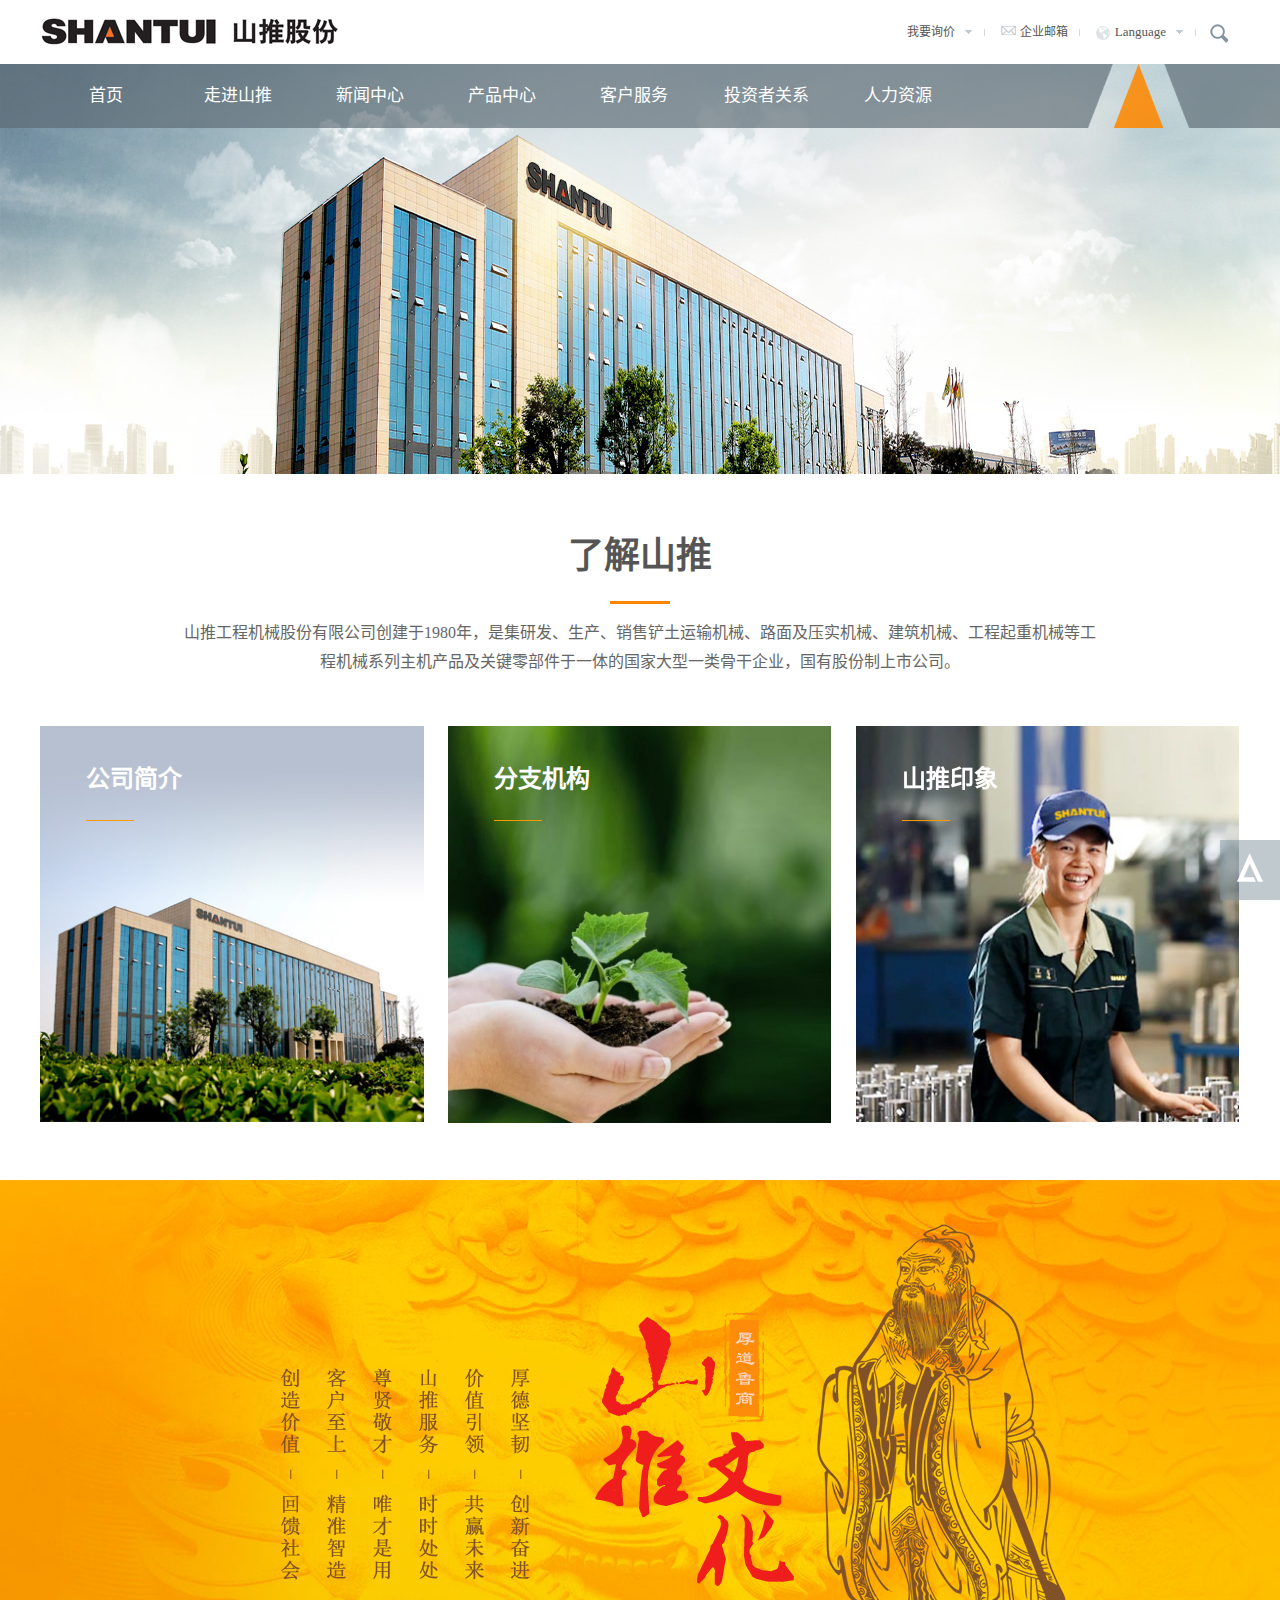
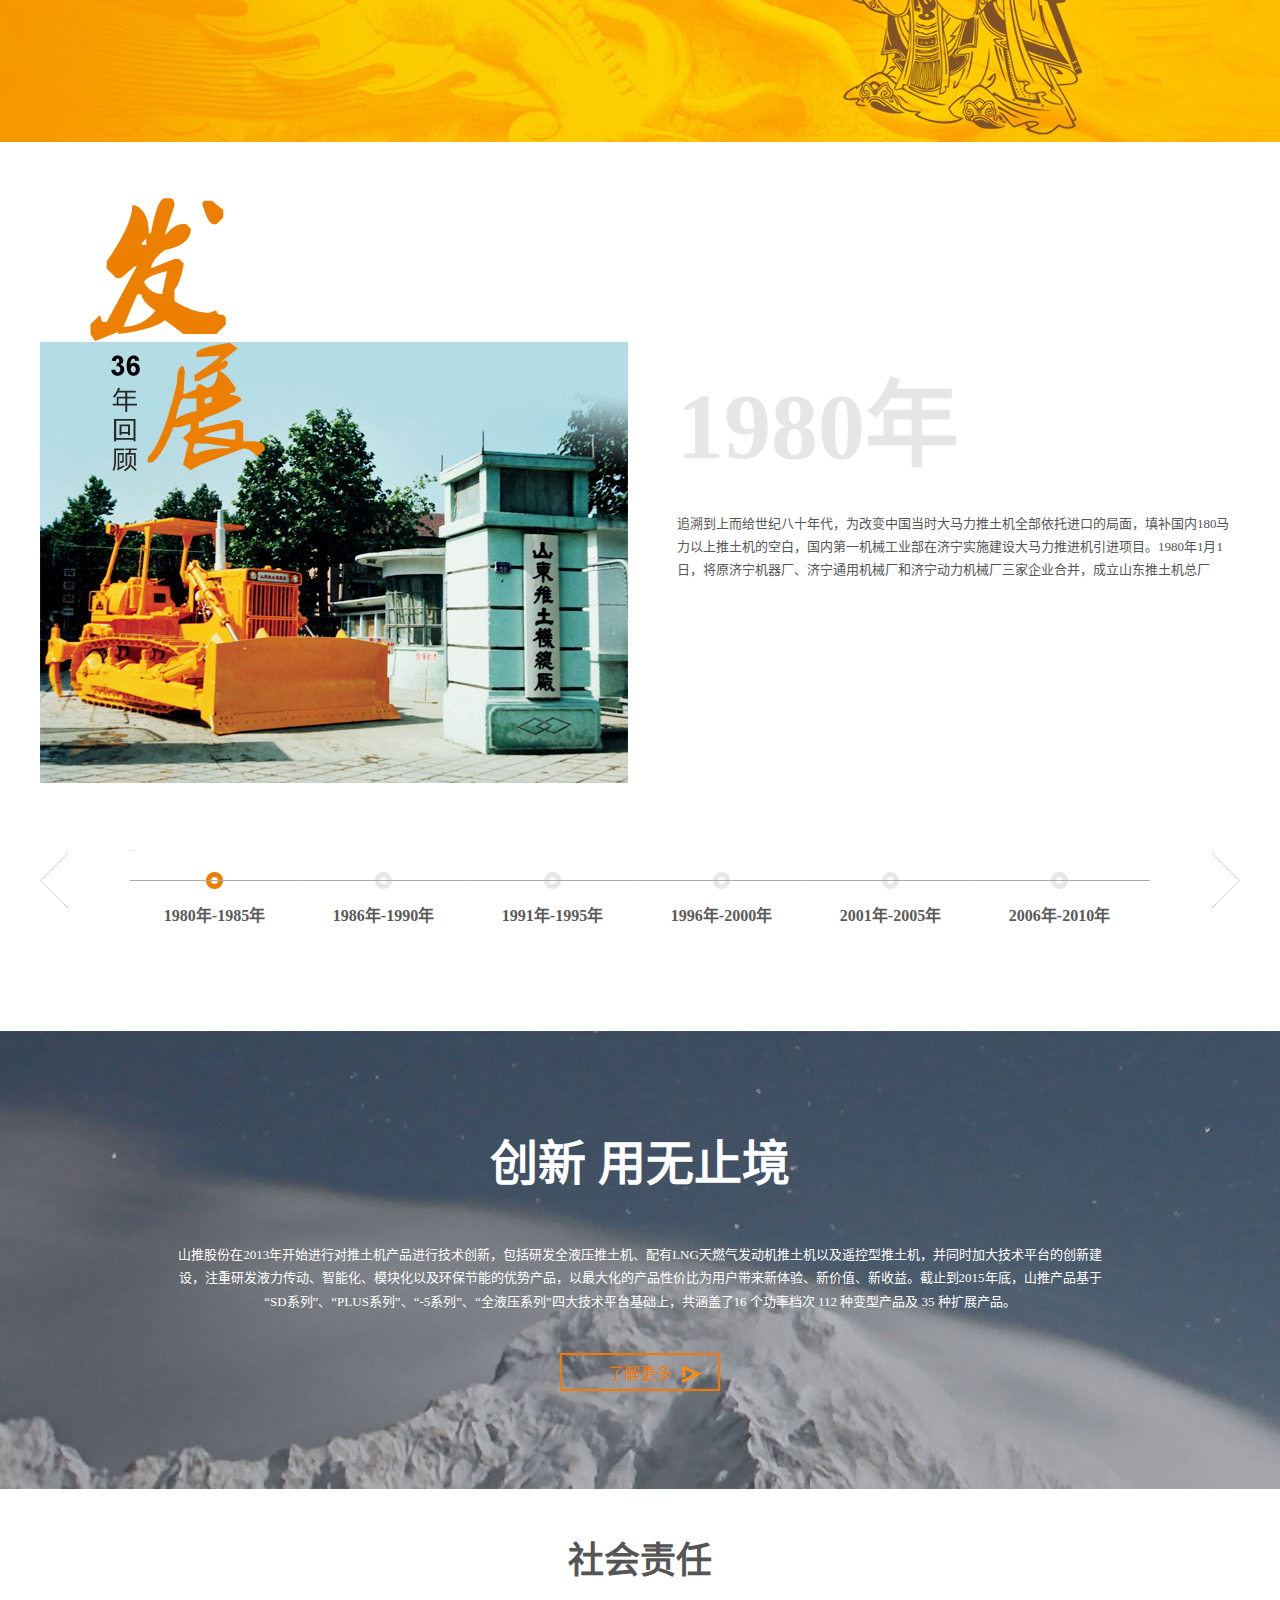
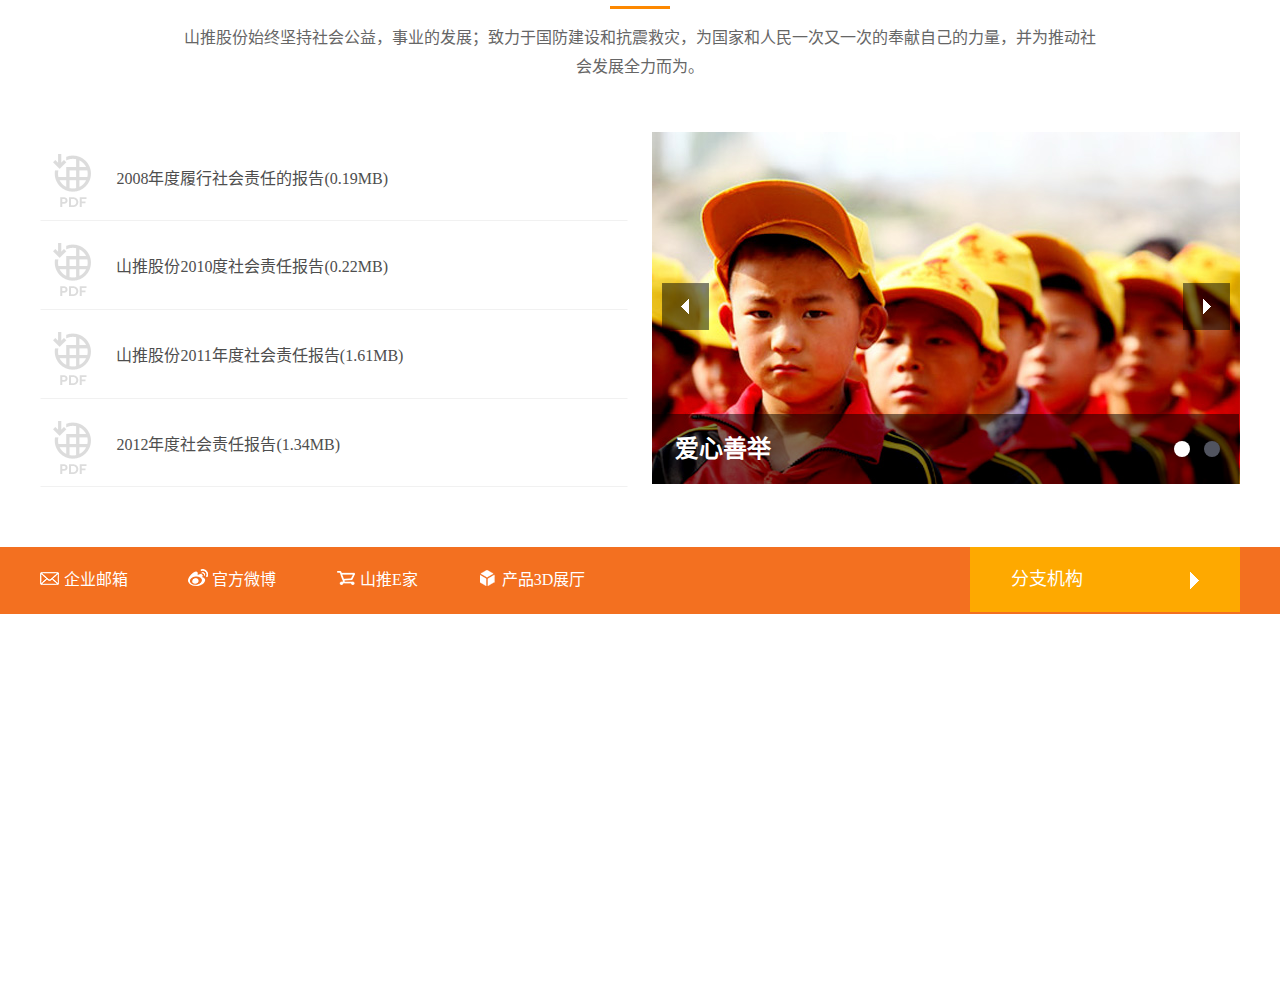
<file: walktost.html>
<!DOCTYPE html>
<html lang="zh-CN">
<head>
	<meta charset="UTF-8">
	<title>走进山推</title>
	<link rel="stylesheet" type="text/css" href="引用/css/grid12.css">
	<link rel="stylesheet" type="text/css" href="css/common.css">
	<link rel="stylesheet" type="text/css" href="css/walktost.css">
	<script type="text/javascript" src="引用/js/jquery-1.10.2.min.js"></script>
	<script type="text/javascript" src="引用/js/scrollReveal.js"></script>
	<script type="text/javascript" src="js/walktost.js"></script>
</head>
<body>
	<header>
		<div class="wrap clearfix htop">
			<a href="" class="mobilemenu"><i></i></a>
			<ul class="header_r clearfix">
				<li class="li01">
					<a href="">我要询价<i></i></a>
				</li>
				<li class="li02">
					<a href="mail.html"><i></i>企业邮箱</a>
				</li>
				<li class="li03">
					<span>
						<i class="i1"></i>Language<i class="i2"></i>
					</span>
					<div class="language">
						<a href="">中文</a>
						<a href="">English</a>
						<a href="">Français</a>
						<a href="">Pусский</a>
						<a href="">Español</a>
						<a href="">Português</a>
					</div>
				</li>
				<li class="li04">
					<input type="text" placeholder="请输入关键词">
					<i></i>
				</li>
			</ul>
			<a href="" class="logo"></a>
		</div>
		<nav class="clearfix">
			<ul class="wrap clearfix">
				<li class="nav_li"><a href="index.html" class="nav_a">首页</a></li>
				<li class="nav_li">
					<a href="walktost.html" class="nav_a">走进山推</a>
					<div class="nav_div clearfix">
						<ul class="nav2">
							<li><a href="">了解山推</a></li>
							<li><a href="">科技创新</a></li>
							<li><a href="">发展历程</a></li>
							<li><a href="">品牌文化</a></li>
							<li><a href="">社会责任</a></li>
							<li><a href="">山推荣誉</a></li>
							<li><a href="">联系我们</a></li>
						</ul>
						<div class="nav2_div clearfix">
							<a href="">
								<img src="images/af1372bea4f2422a902b109fba228179.jpg">
								<div class="t">分支机构</div>
								<div class="p">山推股份现有5家控股子公司、6家全资子公司和5个事业部</div>
							</a>
							<a href="">
								<img src="images/9fd7a5addd434f228baaa5255b40ad31.jpg">
								<div class="t">山推印象</div>
								<div class="p">拥有核心技术，具有国际竞争力，可持续发展的工程机械制造商。</div>
							</a>
						</div>
					</div>
				</li>
				<li class="nav_li">
					<a href="#" class="nav_a">新闻中心</a>
					<div class="nav_div clearfix">
						<ul class="nav2">
							<li><a href="">山推新闻</a></li>
							<li><a href="">专题报道</a></li>
							<li><a href="">媒体视角</a></li>
							<li><a href="">行业动态</a></li>
							<li><a href="">视频中心</a></li>
							<li><a href="">公告信息</a></li>
						</ul>
						<div class="nav2_div clearfix">
							<a href="">
								<img src="images/91e0327a3f2c4ecc9ac29b78804ab2a5.jpg">
								<div class="t">视频中心</div>
								<div class="p">拥有核心技术，具有国际竞争力，可持续发展的工程机械制造商。</div>
							</a>
							<a href="">
								<img src="images/3a5ea9f3087e4e808fb0cd9c5965fbe1.jpg">
								<div class="t"> 国之重器－山推行</div>
								<div class="p">讲述充满中国智慧的机器制造故事，展现了中国装备制造业30年来的成就。</div>
							</a>
						</div>
					</div>
				</li>
				<li class="nav_li">
					<a href="#" class="nav_a">产品中心</a>
					<div class="nav_div clearfix">
						<ul class="nav2">
							<li><a href="">推土机</a></li>
							<li><a href="">装载机</a></li>
							<li><a href="">混凝土机械</a></li>
							<li><a href="">消防/高空作业车</a></li>
							<li><a href="">配套件</a></li>
							<li><a href="">产品3D展厅</a></li>
						</ul>
						<div class="nav2_div clearfix">
							<a href="">
								<img src="images/70e1716942f74fa692471ebedb12bb70.jpg">
								<div class="t"> 山推E家</div>
								<div class="p">国之重器，品质之选。山推纯正部件让您的设备拥有更持久的生命力。</div>
							</a>
							<a href="">
								<img src="images/b469107076c44f06a1e402bb2583de19.jpg">
								<div class="t">  二手机械</div>
								<div class="p">以性能优良而价格适中的再制造产品，满足您对产品性能的需求</div>
							</a>
						</div>
					</div>

				</li>
				<li class="nav_li">
					<a href="#" class="nav_a">客户服务</a>
					<div class="nav_div clearfix">
						<ul class="nav2">
							<li><a href="">技术服务</a></li>
							<li><a href="">营销网络</a></li>
							<li><a href="">配件支持</a></li>
							<li><a href="">客户培训</a></li>
							<li><a href="">服务故事</a></li>
							<li><a href="">在线留言</a></li>
						</ul>
						<div class="nav2_div clearfix">
							<a href="">
								<img src="images/6d050a00bce143d8ab33292b71a81a51.jpg">
								<div class="t">营销网络</div>
								<div class="p">山推在全国设立28家代理公司，建立了完善、系统的服务网络。</div>
							</a>
							<a href="">
								<img src="images/2c41702e2ab340a2b160fc4bac06a6b4.jpg">
								<div class="t">配件支持</div>
								<div class="p">为延长机器的使用寿命，最大化的为客户创造更高的收益，请选择使用山推纯正零部件！</div>
							</a>
						</div>
					</div>
				</li>
				<li class="nav_li">
					<a href="#" class="nav_a">投资者关系</a>
					<div class="nav_div nav_div2 clearfix">
						<ul class="nav2">
							<li><a href="">股票信息</a></li>
							<li><a href="">公司治理</a></li>
							<li><a href="">股利分配</a></li>
							<li><a href="">定期报告</a></li>
							<li><a href="">最新公告</a></li>
							<li><a href="">投资者在线</a></li>
							<li><a href="">风险教育课堂</a></li>
						</ul>
						<div class="nav2_div clearfix">
							<a href="">
								<img src="images/710d470d4b2a4fe0b7b9671ba3a339b8.jpg">
								<div class="t">股票信息</div>
								<div class="p">1997年1月“山推股份”在深交所挂牌上市，股票代码： 000680</div>
							</a>
							<a href="">
								<img src="images/9e2e057534cf4758ad315494865b316f.jpg">
								<div class="t">风险教育课堂</div>
								<div class="p">融资融券投资者怎样进行上市公司网络投票？</div>
							</a>
						</div>
					</div>
				</li>
				<li class="nav_li">
					<a href="#" class="nav_a">人力资源</a>
					<div class="nav_div nav_div2 clearfix">
						<ul class="nav2">
							<li><a href="">人才战略</a></li>
							<li><a href="">招聘职位</a></li>
							<li><a href="">在线应聘</a></li>
							<li><a href="">应聘须知</a></li>
							<li><a href="">报到须知</a></li>
							<li><a href="">我在山推</a></li>
						</ul>
						<div class="nav2_div clearfix">
							<a href="">
								<img src="images/3a5084b0e33b482b8e4d3eb4c2bce2bf.jpg">
								<div class="t">人才战略</div>
								<div class="p">“以人为本”是山推企业文化的重要理念</div>
							</a>
							<a href="">
								<img src="images/5c4baec4e3db4594b07c5ea669c7d623.jpg">
								<div class="t">人才战略</div>
								<div class="p">使得每一位有理想、有能力的人都能在各自的岗位上尽情发挥，实现自我抱负！</div>
							</a>
						</div>
					</div>
				</li>
			</ul>
		</nav>
	</header>
	<div class="mobilenav">
		<ul>
			<li><a href="">首页</a></li>
			<li><a href="">走进山推<i class="i1"></i></a></li>
			<li><a href="">新闻中心<i class="i1"></i></a></li>
			<li><a href="">产品中心<i class="i1"></i></a></li>
			<li><a href="">客户服务<i class="i1"></i></a></li>
			<li><a href="">投资者关系<i class="i1"></i></a></li>
			<li><a href="">人力资源<i class="i1"></i></a></li>
		</ul>
		<div></div>
	</div>
	<div class="top_form clearfix">
		<div class="wrap topformwrap">
			<div class="top_form_xx clearfix">
				<div class="xx_l">
					<img src="images/1a9056db32844b338c1e8c4fe779b1d6.jpg">
				</div>
				<div class="xx_r">
					<div class="tel">400-666-3666</div>
					<div class="p1">山推全国统一服务热线</div>
					<div class="p2">地址：山东省济宁市327国道58号山推国际事业园<br/>
						总机：0537-2909999<br/>
						邮编：272073<br/>
						网址： www.shantui.com
					</div>
				</div>
			</div>
			<div class="top_form_msg">
				<div class="msg_re">
					填写您的疑问和需求
				</div>
				<form>
					<label>
						<input type="text" placeholder="您的姓名">
					</label>
					<label>
						<input type="text" placeholder="公司名称">
					</label>
					<label>
						<input type="text" placeholder="您的电话">
					</label>
					<label>
						<textarea placeholder="告诉我们您的需求和疑问"></textarea>
					</label>
					<button type="submit">在线询价<i class="btn_i"></i></button>
					
					
					
				</form>
			</div>
			<div class="top_form_close"><i class="ico">&#xe616;</i></div>
		</div>
	</div>
	<section class="container">
		 <section class="section1">
		 	<img src="images/5cf85c0a256f425c9edf9b7b534ee6dc.jpg">
		 </section>
		 <section class="section2">
			<div class="wrap">
		 		<div class="main_title">
					<h2>
						<a href="">了解山推</a>
					</h2>
					<div class="main_p">
						山推工程机械股份有限公司创建于1980年，是集研发、生产、销售铲土运输机械、路面及压实机械、建筑机械、工程起重机械等工程机械系列主机产品及关键零部件于一体的国家大型一类骨干企业，国有股份制上市公司。
					</div>
				</div>
				<ul class="row">
					<li class="span-4 smal-12 li1">
						<a href="">
							<div class="img">
								<img src="images/10ecef1f746445539467e5e2b762a970.jpg">
							</div>
							<div class="txt">
								<h3>公司简介</h3>
								<p>山推工程机械股份有限公司创建于1980年，总部在山东省济宁市。全球建设机械制造商50强、中国制造业500强，作为中国工程机械行业的中坚力量，一直保持着行业排头兵地位，1997年1月“山推股份”在深交所挂牌上市（股票代码:000680）。</p>
							</div>
						</a>
					</li>
					<li class="span-4 smal-12 li2">
						<a href="">
							<div class="img">
								<img src="images/25c2cab498c0421cae114a6310ea431f.jpg">
							</div>
							<div class="txt">
								<h3>分支机构</h3>
								<p>山推股份现有5家控股子公司、6家全资子公司和5个事业部，拥有国家级技术中心和博士后科研工作站，公司制造能力、产品质量、研发能力处于国内领先和贴近国际先进水平。</p>
							</div>
						</a>
					</li>
					<li class="span-4 smal-12 li3">
						<a href="">
							<div class="img">
								<img src="images/f38485513cf4498d8b9f735e7c75e8ce.jpg">
							</div>
							<div class="txt">
								<h3>山推印象</h3>
								<p>山推股份完成相关多元化产业布局，始终注重技术创新和可持续发展，拥有健全的销售体系，完善的销售服务网络，注重“价值引领、服务共赢”的原则，引入领跑行业服务承诺、质量追踪、用户关爱等先进理念，第一时间为客户提供成套设备施工解决方案，未来，山推工程机械股份公司将发展成为拥有核心技术，具有国际竞争力，可持续发展的工程机械制造商。</p>
							</div>
						</a>
					</li>
				</ul>
		 	</div>
		 </section>
		 <section class="section3">
		 	<a href="">
		 		<div class="wrap">
			 		<img src="images/kz.png">
			 	</div>
		 	</a>
		 </section>
		 <section class="section4">
		 	<div class="wrap">
		 		<div class="history">
		 			<div class="his_mian">
		 				<div class="tabs clearfix row tabs_on">
		 					<div class="himg span-6 smal-12">
		 						<div class="imgbox">
		 							<a href=""><img src="images/00851c7ad1e743a3ab69e737b370300c.jpg"></a>
		 						</div>
		 						<span class="fz"><img src="images/fz30.png"></span>
		 					</div>
		 					<div class="hmsg span-6 smal-12">
		 						<a href="">
		 							<div class="year">1980年</div>
		 							<div class="hinfo">追溯到上而给世纪八十年代，为改变中国当时大马力推土机全部依托进口的局面，填补国内180马力以上推土机的空白，国内第一机械工业部在济宁实施建设大马力推进机引进项目。1980年1月1日，将原济宁机器厂、济宁通用机械厂和济宁动力机械厂三家企业合并，成立山东推土机总厂</div>
		 						</a>
		 					</div>
		 				</div>
		 				<div class="tabs clearfix row">
		 					<div class="himg span-6 smal-12">
		 						<div class="imgbox">
		 							<a href=""><img src="images/fb660b13cab147329dc06c21ba2ac7f4.jpg"></a>
		 						</div>
		 						<span class="fz"><img src="images/fz30.png"></span>
		 					</div>
		 					<div class="hmsg span-6 smal-12">
		 						<a href="">
		 							<div class="year">1990年</div>
		 							<div class="hinfo">山推推土机累计销量突破2000台；被国家经贸部批准为进出口自营权企业；TY220推土机获国家唯一金质奖章</div>
		 						</a>
		 					</div>
		 				</div>
		 				<div class="tabs clearfix row">
		 					<div class="himg span-6 smal-12">
		 						<div class="imgbox">
		 							<a href=""><img src="images/dae4ddfbfa604f77ac68057696145985.jpg"></a>
		 						</div>
		 						<span class="fz"><img src="images/fz30.png"></span>
		 					</div>
		 					<div class="hmsg span-6 smal-12">
		 						<a href="">
		 							<div class="year">1995年</div>
		 							<div class="hinfo">1995年5月30日，山推与日本小松株式会社合资成立小松山推工程机械有限公司</div>
		 						</a>
		 					</div>
		 				</div>
		 				<div class="tabs clearfix row">
		 					<div class="himg span-6 smal-12">
		 						<div class="imgbox">
		 							<a href=""><img src="images/7cbb3f8a275e447b9a473d1ace4b332b.jpg"></a>
		 						</div>
		 						<span class="fz"><img src="images/fz30.png"></span>
		 					</div>
		 					<div class="hmsg span-6 smal-12">
		 						<a href="">
		 							<div class="year">2000年</div>
		 							<div class="hinfo">2000年6月15日，在山推股份公司装配分厂门口隆重召开DG70吊管机下线仪式。山工集团董事长王富启、股份公司副总经理江奎发表了热情洋溢的讲话，许广谊总经理主持仪式。山工集团、山推股份、山推机械领导出席。</div>
		 						</a>
		 					</div>
		 				</div>
		 				<div class="tabs clearfix row">
		 					<div class="himg span-6 smal-12">
		 						<div class="imgbox">
		 							<a href=""><img src="images/8003a89ccb93447997cf7bb110f4df98.jpg"></a>
		 						</div>
		 						<span class="fz"><img src="images/fz30.png"></span>
		 					</div>
		 					<div class="hmsg span-6 smal-12">
		 						<a href="">
		 							<div class="year">2005年</div>
		 							<div class="hinfo">中国首台最大吨位的SR33YR垃圾压实机顺利下线</div>
		 						</a>
		 					</div>
		 				</div>
		 				<div class="tabs clearfix row">
		 					<div class="himg span-6 smal-12">
		 						<div class="imgbox">
		 							<a href=""><img src="images/2fd7b55993e943ee9a1ccfa8c3a08805.jpg"></a>
		 						</div>
		 						<span class="fz"><img src="images/fz30.png"></span>
		 					</div>
		 					<div class="hmsg span-6 smal-12">
		 						<a href="">
		 							<div class="year">2010年</div>
		 							<div class="hinfo">“感恩、激情、超越”</div>
		 						</a>
		 					</div>
		 				</div>
		 				<div class="tabs clearfix row">
		 					<div class="himg span-6 smal-12">
		 						<div class="imgbox">
		 							<a href=""><img src="images/7aa566ce29504a3e962bf031a86bd4a1.jpg"></a>
		 						</div>
		 						<span class="fz"><img src="images/fz30.png"></span>
		 					</div>
		 					<div class="hmsg span-6 smal-12">
		 						<a href="">
		 							<div class="year">2012年</div>
		 							<div class="hinfo">3月2日上午，在推土机事业部总装工厂隆重举行推土机第50000台下线庆典仪式。公司董事长张秀文按动山推第50000台推土机下线仪式的按钮，宣布山推第50000台推土机成功下线。这一激动人心的历史时刻标志着50000台不仅仅是一个数量的积累，更是山推管理水平、生产规模、制造技术、研发能力、销售能力等综合能力的体现，标志着山推推土机产业整体实力进一步增强，是从量变到质变的飞跃。</div>
		 						</a>
		 					</div>
		 				</div>
		 				<div class="tab_chose">
		 					<a href="##" class="z"></a>
		 					<a href="##" class="y"></a>
		 					<div class="uldiv">
		 						<ul>
		 							<li class="now">
		 								<b></b>
		 								<div>1980年-1985年</div>
		 								<hr>
		 							</li>
		 							<li>
		 								<b></b>
		 								<div>1986年-1990年</div>
		 								<hr>
		 							</li>
		 							<li>
		 								<b></b>
		 								<div>1991年-1995年</div>
		 								<hr>
		 							</li>
		 							<li>
		 								<b></b>
		 								<div>1996年-2000年</div>
		 								<hr>
		 							</li>
		 							<li>
		 								<b></b>
		 								<div>2001年-2005年</div>
		 								<hr>
		 							</li>
		 							<li>
		 								<b></b>
		 								<div>2006年-2010年</div>
		 								<hr>
		 							</li>
		 							<li>
		 								<b></b>
		 								<div>2011年-2014年</div>
		 								<hr>
		 							</li>
		 						</ul>
		 					</div>
		 				</div>
		 			</div>
		 		</div>
		 	</div>
		 </section>
		 <section class="section5">
		 	<div class="wrap">
		 		<div class="s5_title">
					<h2>创新 用无止境</h2>
					<div class="s5_p">
						山推股份在2013年开始进行对推土机产品进行技术创新，包括研发全液压推土机、配有LNG天燃气发动机推土机以及遥控型推土机，并同时加大技术平台的创新建设，注重研发液力传动、智能化、模块化以及环保节能的优势产品，以最大化的产品性价比为用户带来新体验、新价值、新收益。截止到2015年底，山推产品基于“SD系列”、“PLUS系列”、“-5系列”、“全液压系列”四大技术平台基础上，共涵盖了16 个功率档次 112 种变型产品及 35 种扩展产品。
					</div>
					<button>了解更多<i></i></button>
				</div>		
		 	</div>
		 </section>
		 <section class="section6">
		 	<div class="wrap">
		 		<div class="main_title">
					<h2>
						<a href="">社会责任</a>
					</h2>
					<div class="main_p">
						山推股份始终坚持社会公益，事业的发展；致力于国防建设和抗震救灾，为国家和人民一次又一次的奉献自己的力量，并为推动社会发展全力而为。
					</div>
				</div>
		 		<div class="row">
		 			<div class="span-6 smal-12">
		 				<ul class="streport">
		 					<li>
		 						<a href="">
		 							<i></i>
		 							<span>2008年度履行社会责任的报告(0.19MB)</span>
		 						</a>
		 					</li>
		 					<li>
		 						<a href="">
		 							<i></i>
		 							<span>山推股份2010度社会责任报告(0.22MB)</span>
		 						</a>
		 					</li>
		 					<li>
		 						<a href="">
		 							<i></i>
		 							<span>山推股份2011年度社会责任报告(1.61MB)</span>
		 						</a>
		 					</li>
		 					<li>
		 						<a href="">
		 							<i></i>
		 							<span>2012年度社会责任报告(1.34MB)</span>
		 						</a>
		 					</li>
		 				</ul>
		 			</div>
		 			<div class="span-6 smal-12">
		 				<div class="playbox">
		 					<ul class="clearfix">
		 						<li>
		 							<a href="">
		 								<div><img src="images/4c235fd2a6834a6188186d9b76d01da0.jpg"></div>
		 								<h3>爱心善举</h3>
		 							</a>
		 						</li>
		 						<li>
		 							<a href="">
		 								<div><img src="images/04c72fba71294d4b977883ad542564e8.jpg"></div>
		 								<h3>重点工程</h3>
		 							</a>
		 						</li>
		 					</ul>
		 					<div class="btns">
		 						<a href="##" class="on"></a>
		 						<a href="##"></a>
		 					</div>
		 					<a href="##" class="pre"></a>
		 					<a href="##" class="next"></a>
		 				</div>
		 			</div>
		 		</div>
		 	</div>
		 </section>
		<!-- 底部 -->
		<section class="main5">
			<div class="wrap main5_d">
				<ul class="clearfix">
					<li>
						<a href="">
							<i class="main5_i1"></i>
							企业邮箱
						</a>
					</li>
					<li>
						<a href="">
							<i class="main5_i2"></i>
							官方微博
						</a>
					</li>
					<li>
						<a href="">
							<i class="main5_i3"></i>
							山推E家
						</a>
					</li>
					<li>
						<a href="">
							<i class="main5_i4"></i>
							产品3D展厅
						</a>
					</li>
				</ul>
				<div class="fenzhi">
					<span>分支机构<i></i></span>
					<div class="fzs">
						<a href="">事业部</a>
						<a href="">全资子公司</a>
						<a href="">控股子公司</a>
					</div>
				</div>
			</div>
		</section>
	</section>
	<footer>
		<section class="foot_top">
			<div class="wrap clearfix">
				<dl class="dl1">
					<dt><a href="">山推产品</a></dt>
					<dd><a href="">推土机</a></dd>
					<dd><a href="">道路机械</a></dd>
					<dd><a href="">装载机</a></dd>
					<dd><a href="">混凝土机械</a></dd>
					<dd><a href="">消防/高空作业车</a></dd>
					<dd><a href="">配套件</a></dd>
				</dl>
				<dl class="dl2">
					<dt>山推总部</dt>
					<dd>
						<table>
							<tr>
								<td class="td1">地址：</td>
								<td>山东省济宁市327国道58号山推国际事业园</td>
							</tr>
							<tr>
								<td class="td1">总机：</td>
								<td><a href="">0537-2909999</a></td>
							</tr>
							<tr>
								<td class="td1">邮编：</td>
								<td>272073</td>
							</tr>
							<tr>
								<td class="td1">邮箱：</td>
								<td><a href="">service@shantui.com</a></td>
							</tr>
						</table>	
					</dd>
				</dl>
				<dl class="dl3">
					<dt>山推营销</dt>
					<dd>
						<div class="ysd">
							<div>营销</div>
							<div>电话：<a href="">0537-2909188</a></div>
							<div>传真：0537-2364216</div>
						</div>
						<div class="ysd">
							<div>国际营销</div>
							<div>电话：<a href="">+86-537-2909367</a></div>
							<div>传真：+86-537-2311219</div>
						</div>
						<div class="ysd">
							<div>产品支持</div>
							<div>电话：<a href="">400 6663 666</a></div>
							<div>传真：0537-2344610</div>
						</div>


					</dd>
				</dl>
				<div class="ewm">
					<img src="images/1a9056db32844b338c1e8c4fe779b1d6.jpg">
					<div class="share">
						<span>分享至</span>
						<a href="" class="sa1"></a>
						<a href="" class="sa2"></a>
						<a href="" class="sa3"></a>
						<a href="" class="sa4"></a>
					</div>
				</div>
			</div>
		</section>
		<section class="foot_bottom">
			<div class="wrap clearfix">
				<div class="copy">
					<a href="">山推工程机械股份有限公司</a> 
					版权所有 
					<a href="">鲁ICP备05036442号-1</a> 
					2016 
					<a href="">Shantui Construction Machinery co.,Ltd</a>
				</div>
				<div class="jer">
					<a href="">捷瑞数字</a> 
					制作维护
				</div>
			</div>
		</section>
	</footer>
	<div class="backtop"></div>
</body>
</html>
</file>
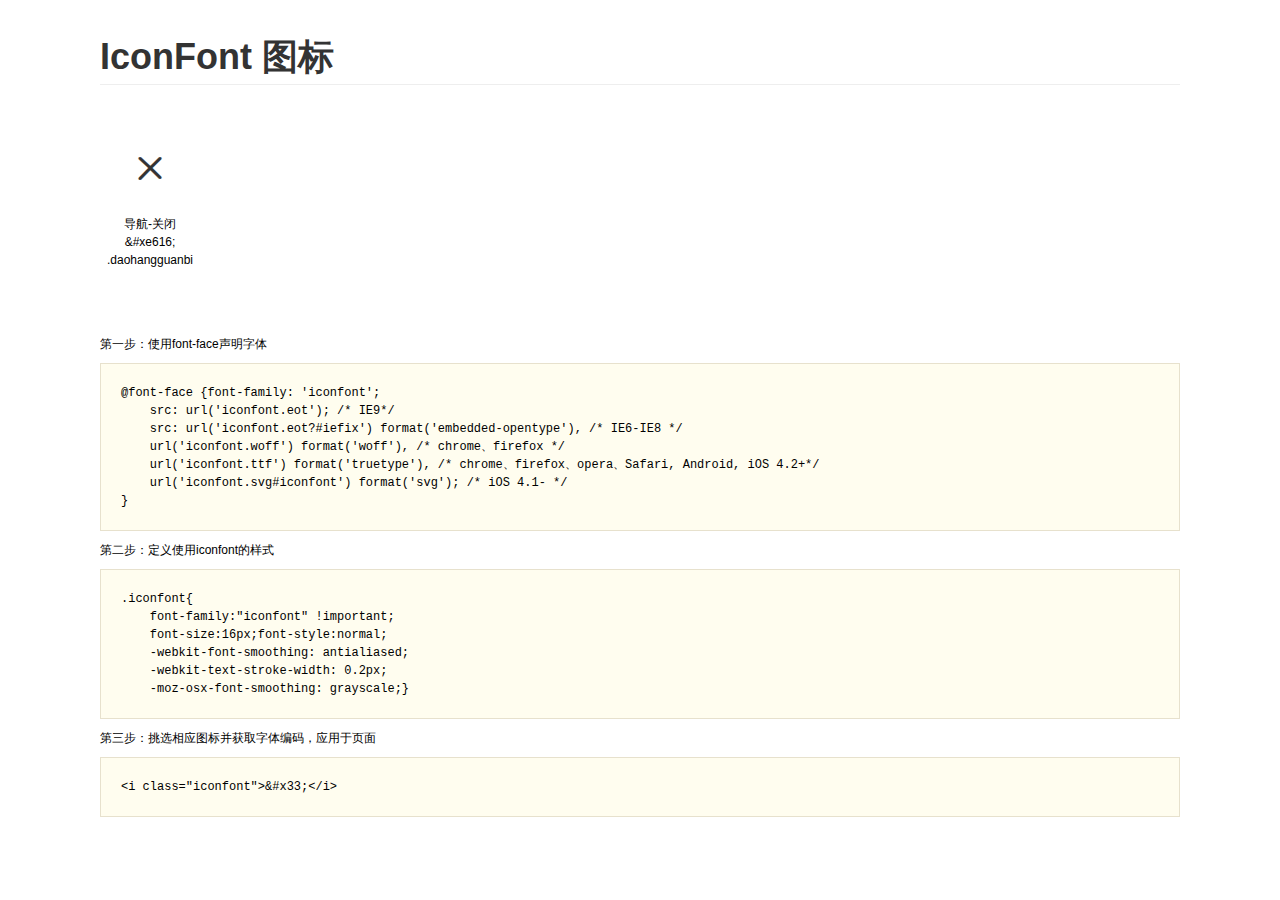
<file: ico/demo.html>
<!DOCTYPE html>
<html>
<head>
    <meta charset="utf-8"/>
    <title>IconFont</title>
    <link rel="stylesheet" href="demo.css">
    <link rel="stylesheet" href="iconfont.css">
</head>
<body>
    <div class="main">
        <h1>IconFont 图标</h1>
        <ul class="icon_lists clear">
            
                <li>
                <i class="icon iconfont">&#xe616;</i>
                    <div class="name">导航-关闭</div>
                    <div class="code">&amp;#xe616;</div>
                    <div class="fontclass">.daohangguanbi</div>
                </li>
            
        </ul>


        <div class="helps">
            第一步：使用font-face声明字体
            <pre>
@font-face {font-family: 'iconfont';
    src: url('iconfont.eot'); /* IE9*/
    src: url('iconfont.eot?#iefix') format('embedded-opentype'), /* IE6-IE8 */
    url('iconfont.woff') format('woff'), /* chrome、firefox */
    url('iconfont.ttf') format('truetype'), /* chrome、firefox、opera、Safari, Android, iOS 4.2+*/
    url('iconfont.svg#iconfont') format('svg'); /* iOS 4.1- */
}
</pre>
第二步：定义使用iconfont的样式
            <pre>
.iconfont{
    font-family:"iconfont" !important;
    font-size:16px;font-style:normal;
    -webkit-font-smoothing: antialiased;
    -webkit-text-stroke-width: 0.2px;
    -moz-osx-font-smoothing: grayscale;}
</pre>
第三步：挑选相应图标并获取字体编码，应用于页面
<pre>
&lt;i class="iconfont"&gt;&amp;#x33;&lt;/i&gt;
</pre>
        </div>

    </div>
</body>
</html>
</file>
<file: 引用/css/grid12.css>
@charset 'utf-8';
.row{width:102%;transition:.2s width ease;*zoom:1}.row:before,.row:after{display:table;clear:both;content:''}.row>[class*="span-"]{float:left;margin-right:2%;*margin-right:1.89%}.row>.span-1{width:6.33333333%}.row>.span-2{width:14.66666667%}.row>.span-3{width:23%}.row>.span-4{width:31.33333333%}.row>.span-5{width:39.66666667%}.row>.span-6{width:48%}.row>.span-7{width:56.33333333%}.row>.span-8{width:64.66666667%}.row>.span-9{width:73%}.row>.span-10{width:81.33333333%}.row>.span-11{width:89.66666667%}.row>.span-12{width:98%}.row>.span-13{width:106.33333333%}.row>.span-14{width:114.66666667%}.row>.span-15{width:123%}.row>.span-16{width:131.33333333%}.row>.span-17{width:139.66666667%}.row>.span-18{width:148%}.row>.span-19{width:156.33333333%}.row>.span-20{width:164.66666667%}.row>.span-21{width:173%}.row>.span-22{width:181.33333333%}.row>.span-23{width:189.66666667%}.row>.span-24{width:198%}.full-row{width:100%;transition:.2s width ease;*zoom:1}.full-row:before,.full-row:after{display:table;clear:both;content:''}.full-row>[class*='span']{float:left}.full-row>.span-1{width:8.33333333%;*width:8.22333333%}.full-row>.span-2{width:16.66666667%;*width:16.55666667%}.full-row>.span-3{width:25%;*width:24.89%}.full-row>.span-4{width:33.33333333%;*width:33.22333333%}.full-row>.span-5{width:41.66666667%;*width:41.55666667%}.full-row>.span-6{width:50%;*width:49.89%}.full-row>.span-7{width:58.33333333%;*width:58.22333333%}.full-row>.span-8{width:66.66666667%;*width:66.55666667%}.full-row>.span-9{width:75%;*width:74.89%}.full-row>.span-10{width:83.33333333%;*width:83.22333333%}.full-row>.span-11{width:91.66666667%;*width:91.55666667%}.full-row>.span-12{width:100%;*width:99.89%}.full-row>.span-13{width:108.33333333%;*width:108.22333333%}.full-row>.span-14{width:116.66666667%;*width:116.55666667%}.full-row>.span-15{width:125%;*width:124.89%}.full-row>.span-16{width:133.33333333%;*width:133.22333333%}.full-row>.span-17{width:141.66666667%;*width:141.55666667%}.full-row>.span-18{width:150%;*width:149.89%}.full-row>.span-19{width:158.33333333%;*width:158.22333333%}.full-row>.span-20{width:166.66666667%;*width:166.55666667%}.full-row>.span-21{width:175%;*width:174.89%}.full-row>.span-22{width:183.33333333%;*width:183.22333333%}.full-row>.span-23{width:191.66666667%;*width:191.55666667%}.full-row>.span-24{width:200%;*width:199.89%}.row>.pull-right,.full-row>.pull-right{float:right}.row>.center{position:relative;left:-1%;display:block;float:none;clear:both;margin-right:auto;margin-left:auto}.full-row>.center{display:block;float:none;clear:both;margin-right:auto;margin-left:auto}.pull-left-1{position:relative;left:-8.33333333%}.pull-left-2{position:relative;left:-16.66666667%}.pull-left-3{position:relative;left:-25%}.pull-left-4{position:relative;left:-33.33333333%}.pull-left-5{position:relative;left:-41.66666667%}.pull-left-6{position:relative;left:-50%}.pull-left-7{position:relative;left:-58.33333333%}.pull-left-8{position:relative;left:-66.66666667%}.pull-left-9{position:relative;left:-75%}.pull-left-10{position:relative;left:-83.33333333%}.pull-left-11{position:relative;left:-91.66666667%}.pull-left-12{position:relative;left:-100%}.pull-left-13{position:relative;left:-108.33333333%}.pull-left-14{position:relative;left:-116.66666667%}.pull-left-15{position:relative;left:-125%}.pull-left-16{position:relative;left:-133.33333333%}.pull-left-17{position:relative;left:-141.66666667%}.pull-left-18{position:relative;left:-150%}.pull-left-19{position:relative;left:-158.33333333%}.pull-left-20{position:relative;left:-166.66666667%}.pull-left-21{position:relative;left:-175%}.pull-left-22{position:relative;left:-183.33333333%}.pull-left-23{position:relative;left:-191.66666667%}.pull-left-24{position:relative;left:-200%}.pull-right-1{position:relative;left:8.33333333%}.pull-right-2{position:relative;left:16.66666667%}.pull-right-3{position:relative;left:25%}.pull-right-4{position:relative;left:33.33333333%}.pull-right-5{position:relative;left:41.66666667%}.pull-right-6{position:relative;left:50%}.pull-right-7{position:relative;left:58.33333333%}.pull-right-8{position:relative;left:66.66666667%}.pull-right-9{position:relative;left:75%}.pull-right-10{position:relative;left:83.33333333%}.pull-right-11{position:relative;left:91.66666667%}.pull-right-12{position:relative;left:100%}.pull-right-13{position:relative;left:108.33333333%}.pull-right-14{position:relative;left:116.66666667%}.pull-right-15{position:relative;left:125%}.pull-right-16{position:relative;left:133.33333333%}.pull-right-17{position:relative;left:141.66666667%}.pull-right-18{position:relative;left:150%}.pull-right-19{position:relative;left:158.33333333%}.pull-right-20{position:relative;left:166.66666667%}.pull-right-21{position:relative;left:175%}.pull-right-22{position:relative;left:183.33333333%}.pull-right-23{position:relative;left:191.66666667%}.pull-right-24{position:relative;left:200%}@media only screen and (max-width:1024px){.row>.midd-1{width:6.33333333%}.row>.midd-2{width:14.66666667%}.row>.midd-3{width:23%}.row>.midd-4{width:31.33333333%}.row>.midd-5{width:39.66666667%}.row>.midd-6{width:48%}.row>.midd-7{width:56.33333333%}.row>.midd-8{width:64.66666667%}.row>.midd-9{width:73%}.row>.midd-10{width:81.33333333%}.row>.midd-11{width:89.66666667%}.row>.midd-12{width:98%}.row>.midd-13{width:106.33333333%}.row>.midd-14{width:114.66666667%}.row>.midd-15{width:123%}.row>.midd-16{width:131.33333333%}.row>.midd-17{width:139.66666667%}.row>.midd-18{width:148%}.row>.midd-19{width:156.33333333%}.row>.midd-20{width:164.66666667%}.row>.midd-21{width:173%}.row>.midd-22{width:181.33333333%}.row>.midd-23{width:189.66666667%}.row>.midd-24{width:198%}.midd-hide{display:none}.midd-center{position:relative;left:-1%;display:block;float:none;clear:both;margin-right:auto;margin-left:auto}.full-row>.midd-1{width:8.33333333%}.full-row>.midd-2{width:16.66666667%}.full-row>.midd-3{width:25%}.full-row>.midd-4{width:33.33333333%}.full-row>.midd-5{width:41.66666667%}.full-row>.midd-6{width:50%}.full-row>.midd-7{width:58.33333333%}.full-row>.midd-8{width:66.66666667%}.full-row>.midd-9{width:75%}.full-row>.midd-10{width:83.33333333%}.full-row>.midd-11{width:91.66666667%}.full-row>.midd-12{width:100%}.full-row>.midd-13{width:108.33333333%}.full-row>.midd-14{width:116.66666667%}.full-row>.midd-15{width:125%}.full-row>.midd-16{width:133.33333333%}.full-row>.midd-17{width:141.66666667%}.full-row>.midd-18{width:150%}.full-row>.midd-19{width:158.33333333%}.full-row>.midd-20{width:166.66666667%}.full-row>.midd-21{width:175%}.full-row>.midd-22{width:183.33333333%}.full-row>.midd-23{width:191.66666667%}.full-row>.midd-24{width:200%}}@media only screen and (max-width:640px){.row>.smal-1{width:6.33333333%}.row>.smal-2{width:14.66666667%}.row>.smal-3{width:23%}.row>.smal-4{width:31.33333333%}.row>.smal-5{width:39.66666667%}.row>.smal-6{width:48%}.row>.smal-7{width:56.33333333%}.row>.smal-8{width:64.66666667%}.row>.smal-9{width:73%}.row>.smal-10{width:81.33333333%}.row>.smal-11{width:89.66666667%}.row>.smal-12{width:98%}.row>.smal-13{width:106.33333333%}.row>.smal-14{width:114.66666667%}.row>.smal-15{width:123%}.row>.smal-16{width:131.33333333%}.row>.smal-17{width:139.66666667%}.row>.smal-18{width:148%}.row>.smal-19{width:156.33333333%}.row>.smal-20{width:164.66666667%}.row>.smal-21{width:173%}.row>.smal-22{width:181.33333333%}.row>.smal-23{width:189.66666667%}.row>.smal-24{width:198%}.smal-hide{display:none}.smal-show{display:block}.smal-center{position:relative;left:-1%;display:block;float:none;clear:both;margin-right:auto;margin-left:auto}[class*='pull-left-'],[class*='pull-right-']{right:auto;left:auto}.full-row>.smal-1{width:8.33333333%}.full-row>.smal-2{width:16.66666667%}.full-row>.smal-3{width:25%}.full-row>.smal-4{width:33.33333333%}.full-row>.smal-5{width:41.66666667%}.full-row>.smal-6{width:50%}.full-row>.smal-7{width:58.33333333%}.full-row>.smal-8{width:66.66666667%}.full-row>.smal-9{width:75%}.full-row>.smal-10{width:83.33333333%}.full-row>.smal-11{width:91.66666667%}.full-row>.smal-12{width:100%}.full-row>.smal-13{width:108.33333333%}.full-row>.smal-14{width:116.66666667%}.full-row>.smal-15{width:125%}.full-row>.smal-16{width:133.33333333%}.full-row>.smal-17{width:141.66666667%}.full-row>.smal-18{width:150%}.full-row>.smal-19{width:158.33333333%}.full-row>.smal-20{width:166.66666667%}.full-row>.smal-21{width:175%}.full-row>.smal-22{width:183.33333333%}.full-row>.smal-23{width:191.66666667%}.full-row>.smal-24{width:200%}
</file>
<file: css/index.css>
@charset 'utf-8';
@import url(index-pc.css) screen and (max-width:1500px);
@import url(index-mobile.css) screen and (max-width:640px);

/*轮转区域*/
#playbox{
	
	/*z-index: -3;*/
	overflow: hidden;
	/*margin: 20px auto;*/
	position: relative;
	background-color: #fff;
}
#playbox .pre{
	width: 60px;
	height: 60px;
	cursor: pointer;
	background-image: url(../images/bann_btn.png);
	background-repeat: no-repeat;
	background-position: 0 0;
	position: absolute;
	top: 50%;
	left: 10px;
	margin-top: -30px;
	z-index: 10;
	transition: all 0.3s ease;
}
#playbox .pre:hover{
	background-position: 0 -60px;
}
#playbox .next{
	width: 60px;
	height: 60px;
	cursor: pointer;
	background-image: url(../images/bann_btn.png);
	background-repeat: no-repeat;
	background-position: -60px 0;
	position: absolute;
	top: 50%;
	right: 10px;
	margin-top: -30px;
	z-index: 10;
	transition: all 0.3s ease;
}
#playbox .next:hover{
	background-position: -60px -60px;
}
#playbox .smalltitle{
	width: 100%;
	z-index: 10;
}
.smalltitle ul{
	margin: 0 auto;
}
#playbox .smalltitle ul li{
	background: #FFF;
	float: left;
	margin: 0 5px;
	cursor: pointer;
	overflow: hidden;
	/*vertical-align: middle;*/
}
#playbox .smalltitle .thistitle{
	background-color: transparent;
	border: 2px solid #fff;
}
#playbox .oUlplay{
	width: 800%;
	height: 100%;
	position: absolute;
	top: 0;
	left: 0;
}
 #playbox .oUlplay li{
	float: left;
	width: 12.5%;
	overflow: hidden;
}

/*主体部分*/
.container{
	width: 100%;
}


.main1 {
	padding:20px 0 66px 0;
	background-color: #fff; 
}
.main1 .main1_ul{
	/*width: 100%;*/
	color: #fff;
	text-align: center;
	transition: .2s width ease;
}
.main1 .main1_ul li{
	/*width: 25%;*/
	position: relative;
	overflow: hidden;
}
.main1 .main1_ul li a{
	display: block;
	width: 100%;
	position: absolute;
	top: 0;
	left: 0;
}
.main1_ul li h3{
	font-size:30px;
	height:57px;
	line-height: 57px;
	font-weight: normal;
	transition: all 0.5s ease;
}
.main1_ul li:hover .info1>h3{
	font-size:35px;
}
.main1 .main1_ul .li1{
	background-color: #fd8800;
}
.main1 .main1_ul .li1 a{
	background: url(../images/line.png) right top no-repeat;
}

.main1 .main1_ul .li3{
	background-color: #2A2A51;
}
.main1 .main1_ul .li3 a{
	background: url(../images/line.png) right top no-repeat;
}
.main1_ul li .aimg{
	transition: all 0.5s ease;
}
.main1_ul li .aimg img{
	width: 100%;
}
.main1_ul .li4:hover .aimg{
	width: 110%;
}
.main1_ul .li2:hover .aimg{
	width: 110%;
}
/*产品列表*/
.mian1_list{
	margin-top: 30px;
}
.prolist{
	width: 100%;
}
.prolist li{
	height: 372px;
	position: relative;
	cursor: pointer;
	transition: all 0.5s ease;
}

.prolist li>a{
	display: block;
	position: relative;
	height: 100%;
	padding: 0 12%;
}
.prolist li>a .a_cover{
	width: 100%;
	height: 100%;
	background-image: url(../images/black.4.png);
	position: absolute;
	top: 0;
	left: 0;
	z-index: 5;
}
.prolist li .info2{
	width: 100%;
	/*background: rgba(253,101,0,.85);*/
	/*height: 190px;*/
	text-align: left;
	position: absolute;
	left: 0;
	bottom: 0;
	overflow: hidden;
	z-index: 7;
}
.prolist li .info2 a{
	display: block;
	position: relative ;
	height: 100%;
	padding: 0 12%;
}
.prolist li .info2 a h2{
	position: relative;
	line-height: 120px;
}
.prolist li .info2 a h2 span{
	font-size: 16px;
	font-weight: normal;
	color: #fff;
	position: relative;
}
.prolist li .info2 a h2 span:before{
	content: '';
	width: 40px;
	height: 3px;
	background-color: #fff000;
	position: absolute;
	bottom: -10px;
	left: 0;
}

.prolist .info2 a div{
	font-weight: bold;
	font-size: 24px;
	color: #fff;
	line-height: 35px;
	margin-bottom: 5px;
	display: none;
}
.prolist .info2 a .p{
	display: none;
	font-size: 13px;
	color: #fff;
}
.prolist li{
	background-repeat:no-repeat;
}
.prolist li.li1{
	background-image: url(../images/10faf0563b2643f1a0ca8bf813ec6a44.jpg);
}
.prolist .li2{
	background-image: url(../images/5e83766140fa4703b0a4f5e4c11011cd.jpg);
}
.prolist .li3{
	background-image: url(../images/7147355b09f1466abd9fee1e54e0ab05.jpg);
}
.prolist .li4{
	background-image: url(../images/65cde0346d404e15aeb0c16270a21601.jpg);
}
.prolist .li5{
	background-image: url(../images/90aa416e360d4fcb861f00a0a4bd7648.jpg);
}
.prolist .li6{
	background-image: url(../images/858e4083d4264087a652ca8b21ae130c.jpg);
}


.active .a_cover{
	display: none;
}
.prolist .active .info2{
	background: rgba(253,101,0,.85);
	height: 190px;
}
.mian1_list .prolist  li.active h2{
	height: 65px;
	line-height: 65px;
}
.prolist  li.active div{
	display: block;
}
.prolist  li.active .a_cover{
	display: none;
}
.prolist  li.active .p{
	display: block;
}

.main2{
	width: 100%;
	padding: 50px 0 90px 0;
	background: url(../images/t-02.jpg) center top repeat-y;
	position: relative;
}
.main2:before{
	content: '';
	width: 0;
	height: 0;
	border:30px solid transparent;
	border-top-color:#fff; 
	position: absolute;
	top: 0;
	left: 50%;
	margin-left: -30px;
}
.stnews a{
	display: block;
	padding: .5em .5em .65em 2em;
	position: relative;
}
.stnews a:hover{
	background-color: #e2e2e2;
}
.stnews a:before{
	content: '';
	width: 0;
	height: 0;
	border: 4px solid transparent;
	border-left-color:#fd8800;
	position: absolute;
	top: 1.5em;
	left: .8em; 
}
.stnews a .t{
	color: #000;
	font-size: 1.2em;
	height: 2em;
	line-height: 2;
}
.stnews a .p{
	color: #7c7c7c;
	line-height: 20px;
	height: 20px;
	overflow: hidden;
}

.fu{
	margin-bottom: 50px;
}
.fu a{
	display: block;
	width: 100%;
	padding-bottom: 56.25%;
	position: relative;
	overflow: hidden;
}
.fu a .imgwrap{
	position: absolute;
	top: 0;
	left: 0;
	width: 100%;
	transition: all 0.3s ease;
	/*height: 100%;*/
}
.fu a img{
	width: 100%;
}
.fu a h2{
	position: absolute;
	bottom: 0;
	left: 0;
	background: rgba(0,0,0,.5);
	width: 100%;
}
.fu a h2 .sp1{
	color: #FFF;
	font-size: 18px;
	padding:19px 3%;
	width: 80%;
	display: block;
}
.fu a h2 .sp2{
	position: absolute;
	bottom: 0;
	right: 0;
	width: 70px;
	height: 70px;
	display: block;
	background-color: #f7931d;
}
.fu a h2 .sp2 i{
	display: block;
	width: 35px;
	height: 32px;
	background: url(../images/ico2.png);
	background-position: -100px -55px;
	position: absolute;
	top:50%;
	left: 50%;
	margin-top: -16px;
	margin-left: -17px; 
}
.fu a:hover .imgwrap{
	transform:scale(1.05);
}


.zts h2{
	font-size: 24px;
	margin-bottom: 10px;
}
.zts h2 i{
	display: inline-block;
	width: 35px;
	height: 42px;
	vertical-align: middle;
	background-image: url(../images/pb_t.png);
}
.ztnews li{
	float: left;
}
.ztnews a{
	display: block;
	width: 100%;
	position: relative;
	color: #fff;
}
.ztnews a .t{
	display: inline-block;
	width: 80%;
	font-size: 14px;
	white-space: nowrap;
	overflow: hidden;
	text-overflow: ellipsis;
}
.ztnews .ss{
	display: block;
	width: 37px;
	height: 34px;
	background-color: #8a8a8a;
	position: absolute;
	right:0;
	bottom: 0;
	text-align: center;
	transition: all 0.3s ease;
}
.ztnews .ss i{
	display: inline-block;
	width: 20px;
	height: 20px;
	margin-top: 6px;
	background-image:url(../images/ico.png); 
	background-position: -21px -100px;
}
.ztnews a:hover .ss{
	background-color: #fd8800;
}
.ztnews h3{
	position: absolute;
	bottom: 0;
	left: 0;
	padding: 0 5%;
	width: 90%;
	background: url(../images/black.8.png) repeat;
	height: 34px;
	line-height: 34px;
}
.ztnews a img{
	width: 100%;
}

.main2_news ul li a{
	font-size: 14px;
	display: block;
	position: relative;
	padding: 2px 0 2px 2em;
}
.main2_news ul li a div{
	color: #000;
	height: 2em;
	line-height: 2;
	white-space: nowrap;
	overflow: hidden;
	text-overflow: ellipsis;
}
.main2_news ul li a:before{
	content: "";
	position: absolute;
	width: 0;
	height: 0;
	overflow: hidden;
	left: .8em;
	top: .9em;
	border: 4px solid;
	border-color: transparent transparent transparent #fd8800;
}
.main2_news ul li a:hover{
	background-color: #e2e2e2;
}



.main3{
	position: relative;
	background:url(../images/c_bg3.jpg) no-repeat;
	background-position: center top;
}
.main3:before{
	content: '';
	width: 0;
	height: 0;
	border: 30px solid transparent;
	border-bottom-color: #ff8e00;
	position: absolute;
	top:-60px;
	left: 50%;
	margin-left: -30px;
}
.main3 ul{
	padding: 60px 40px;
	text-align: center;
	font-size: 16px;
	font-weight: 700;
}
.main3 ul li{
	display: inline-block;
	/*border: 3px solid red;*/
	width: 4em;
	height: 4em;
	line-height: 4em;
	background-color: rgba(255,255,255,.6);
	margin: 0 10px;
	border-radius: 50%;
	padding:5px; 
}
.main3 ul li:hover{
	background-color: #fff;
}
.main3 ul li a{
	display: block;
	height: 100%;
	color: #fff;
	border-radius: 50%;
	background-color: #fc8e00;
}
.main3  .a_now a{
	background-color: red;
}
.main3 div{
	position: absolute;
	left: 0;
	top: 193px;
	width: 100%;
	text-align: center;
	opacity: 0;
	transition: all 1s ease;
}
.main3 .d_now{
	opacity: 1;
}


.main4{
	width: 100%;
	padding: 30px 0;
	background-color: #fff;
}
.main4 .icon{
	margin-top: 30px;
}
.main4 ul{
	height: 100%;
}
.main4 li a{
	width: 100%;
	height: 100%;
	text-align: center;
}
.main4 .li_t{
	margin: 0 auto 25px auto;
	width: 124px;
	height: 124px;
}
.main4 .li_t .bgimg{
	width: 100%;
	height: 100%;
	background-image: url(../images/icons.png);
	transition: all 0.5s ease;
}
.main4 li .t{
	font-size: 16px;
	font-weight: bold;
}
.main4 .bg1{
	background-position: 0 -149px;
}
.main4 .bg2{
	background-position: -299px -149px;
}
.main4 .bg3{
	background-position: -595px -149px;
}
.main4 .bg4{
	background-position: -900px -149px;
}
.main4 li a:hover{
	color: #000;
}
.main4 li a:hover .bg1{
	background-position: 0 0;
}
.main4 li a:hover .bg2{
	background-position: -299px  0;
}
.main4 li a:hover .bg3{
	background-position: -595px 0;
}
.main4 li a:hover .bg4{
	background-position: -900px 0;
}
</file>
<file: css/common.css>
@charset 'utf-8';
/*共用部分*/
@import url(common-pc.css) screen and (max-width:1500px);
@import url(common-mobile.css) screen and (max-width:640px);

/*万能清除*/
/*IE6IE7*/
.clearfix{
	zoom:1;
}
/*兼容大部分浏览器*/
.clearfix:after{
	display: block;
	content: "";
	clear: both;
	height: 0;
	line-height: 0;
	visibility: hidden;
}

@font-face {
	font-family: 'iconfont';
    src: url('../ico/iconfont.eot'); /* IE9*/
    src: url('../ico/iconfont.eot?#iefix') format('embedded-opentype'), /* IE6-IE8 */
    url('../ico/iconfont.woff') format('woff'), /* chrome、firefox */
    url('../ico/iconfont.ttf') format('truetype'), /* chrome、firefox、opera、Safari, Android, iOS 4.2+*/
    url('../ico/iconfont.svg#iconfont') format('svg'); /* iOS 4.1- */
}
.ico{
    font-family:"iconfont" !important;
    /*font-size:16px;*/
    font-style:normal;
    -webkit-font-smoothing: antialiased;
    -webkit-text-stroke-width: 0.2px;
    -moz-osx-font-smoothing: grayscale;
}

body,div,header,footer,section,ul,li,p,span,a,i,nav,h2,h3,dl,dt,dd,table,tr,td,br,img,hr,button{
	margin: 0;
	padding: 0;
}
ul,li{
	list-style: none;
}
a{	
	transition: all 0.5s ease;
	text-decoration: none;
	color: #555;
}

body{
	width: 100%;
	line-height: 1.8; 
	color: #555; 
	background: #fff;
	overflow-x:hidden;
	font-family: 'microsoft yahei';
}

/*顶部共用*/
header{
	width: 100%;
	height: 64px;
	position: relative;
	z-index: 15;
	background-color: #fff;
}
.logo{
	background-image: url(../images/logo.png);
	display: block;
	height: 64px;
	background-repeat: no-repeat;
}
.header_r{
	float: right;
	z-index: 5;
}
.header_r li{
	float: left;
	background: url(../images/h_li.gif) right center no-repeat;
}
.header_r li a{
	font-size: 12px;
}
.header_r .li01 a i{
	margin-left: 8px;
	display: inline-block;
	width: 10px;
	height: 10px;
	background-image: url(../images/ico2.png);
	background-position: -20px 4px;
	background-repeat: no-repeat;
}
.header_r .li02 a i{
	display: inline-block;
	margin: 0px 4px;
	width: 15px;
	height: 12px;
	background-image: url(../images/ico.png);
	background-position: -23px -3px;
	background-repeat: no-repeat;
}
.li01>a:hover,.li02>a:hover{
	color: #F28405;
}
.header_r .li03{
	cursor: pointer;
}
.header_r .li03 span .i1{
	display: inline-block;
	vertical-align: middle;
	margin: 0px 4px;
	width: 15px;
	height: 15px;
	background-image: url(../images/ico.png);
	background-position: -3px -3px;
	background-repeat: no-repeat;
}
.header_r .li03 span .i2{
	margin-left: 8px;
	display: inline-block;
	width: 10px;
	height: 10px;
	background-image: url(../images/ico2.png);
	background-position: -20px 4px;
	background-repeat: no-repeat;
}
.header_r .li03 .language{
	display: none;
	width: 100%;
	background-color: #fff;
}
.header_r .li03 .language a{
	display: block;
	width: 100%;
	line-height: 32px;
	height: 32px;
	color: #5a5a5a;
	text-align: center;
}
.header_r .li03 .language a:hover{
	background-color: #F3F3F3;
}
.header_r .li04{
	background: none;
	position: relative;
}
.header_r .li04 i{
	/*margin-left: 8px;*/
	display: inline-block;
	vertical-align: middle;
	width: 20px;
	height: 25px;
	background-image: url(../images/ico2.png);
	background-position: 0px 3px;
	background-repeat: no-repeat;
}
.header_r .li04 i:hover{
	background-position: -178px -52px;
}


section{
	background-color: #fff;
}


/*我要询价--点击*/
.top_form{
	display: none;
	/*width: 1920px;*/
	width: 100%;
	height: 485px;
	position: absolute;
	top: 64px;
	/*left: 50%;*/
/*	margin-left: -50%;*/
	background: #ecf0f1;
	z-index: 50;
	padding-top: 60px;
}
.msg_re{
	font-size: 20px;
	margin-bottom: 10px;
}
.top_form_msg label{
	display: block;
	margin-bottom: 10px;
}
.top_form_msg input[type="text"]{
	width: 100%;
	border: none;
	height: 38px;
	line-height: 38px;
	background: #fff;
	text-indent: 20px;
}
.top_form_msg textarea{
	width: 100%;
	height: 100px;
	text-indent: 20px;
	border:0;
	padding: 20px 0;
}

.top_form_msg button{
	height: 45px;
	line-height: 45px;
	background-color: transparent;
	border: 4px solid #80939e;
	width: 98%;
	padding: 0;
	color: #80939e;
	float: left;
	font-size: 20px;
	box-sizing: content-box;
	margin-top: 26px;
	cursor: pointer;
}
.top_form_msg button .btn_i{
	display: inline-block;
	vertical-align: middle;
	margin-left: 20px;
	width: 30px;
	height: 28px;
	background-image: url(../images/ico2.png);
	background-position: -70px -150px;
	background-repeat: no-repeat;
}
.top_form_msg button:hover{
	background-color: #F67702;
	border-color: #F67702;
	color: #fff;
}
.top_form_msg button:hover .btn_i{
	background-image: url(../images/ico2.png);
	background-position: -136px -53px;
}
.top_form .topformwrap{
	position: relative;
}

.top_form_close{
	color: #ffd900;
	cursor: pointer;
}
.top_form_close .ico{
	font-size: 55px;
	margin: 0.3em;
}



.main_p{
	font-size: 16px;
	color: #666;
}
.main_title{
	margin: 0 auto;
	margin-bottom: 50px;
	text-align: center;
}
.main_title h2{
	position: relative;
	padding-bottom: 15px;
	margin-bottom: 15px;
	clear: both;
}
.main_title h2 a:hover{
	color: #fd8800;
}
.main_title h2:after{
	content:'';
	width:60px;
	height:3px;
	background-color:#fd8800; 
	position:absolute;
	bottom:0;
	left:50%; 
	margin-left:-30px;
}













/*底部共用*/

.main5_d{
	position: relative;
	padding: 19px 0;
}
.main5{
	width: 100%;
	/*height: 70px;*/
	background-color: #f37020;
}
.main5 ul{
	width: 100%;
}
.main5 li{
	text-align: left;
	float: left;
	margin-right:  5%;
}
.main5 li a{
	font-size: 16px;
	color: #fff;
	display: block;
}
.main5 li i{
	display: inline-block;
	width: 20px;
	height: 20px;
	vertical-align: text-bottom;
	/*margin: 0 0.3em;*/
	background: url(../images/ico.png);
}
.main5 .main5_i1{
	background-position: 0 -40px;
}
.main5 .main5_i2{
	background-position: -20px -40px;
}
.main5 .main5_i3{
	background-position: -40px -40px;
}
.main5 .main5_i4{
	background-position: -60px -40px;
}
.main5 .fenzhi{
	width: 270px;
	background-color: #fea900;
	position: absolute;
	top: 0;
	right: 0;
	cursor: pointer;
	/*z-index: 50;*/
}
.main5 .fenzhi span{
	font-size: 18px;
	color: #fff;
	display: block;
	height: 65px;
	line-height: 65px;
	padding-left:15%; 
}
.main5 .fenzhi span i{
	display: inline-block;
	width: 10px;
	height: 25px;
	position: absolute;
	top: 50%;
	margin-top: -8px;
	right: 15%;
	background-image: url(../images/ico2.png);
	background-position: -60px 0;
/*	width: 25px;
	height:10px;
	margin-top: -5px;
	background-position: -100px -150px;*/
}
.main5 .fenzhi .fzs{
	display: none;
	width: 100%;
	position: absolute;
	bottom: 100%;
	left: 0;
	/*z-index: 10;*/
	background-color: #fea900;
}
.main5 .fenzhi .fzs a{
	display: block;
	font-size: 16px;
	width: 85%;
	color: #fff;
	padding-left:15%;
	height: 60px;
	line-height: 60px;
	border-bottom: 1px solid #fff;
	border-color: rgba(255,255,255,.3);
}
footer{
	width: 100%;
}
footer .foot_top{
	padding: 45px 0 23px 0;
	background-image: url(../images/foot_center_bg.jpg);
}
footer .foot_top dl{
	float: left;
	margin-right: 6%;
}
.dl1{
	width: 12%;
}
.dl1 dt a:hover{
	color: #F58505;
}
.dl2{
	width: 19%;
	line-height: 1;
}

.dl3{
	width: 26.3%;
	line-height: 1;
}
footer .foot_top dl dt{
	font-size: 18px;
	color: #838f8f;
	font-weight: bold;
	border-bottom: 1px dotted rgba(255,255,255,.3);
	line-height: 40px;
}
footer .foot_top dt a{
	font-size: 18px;
	color: #838f8f;
	font-weight: bold;
	display: block;
	width: 100%;
	height: 100%;
}
footer .foot_top dl dd{
	color: #838f8f;
	line-height: 34px;
}
footer .foot_top dd a{
	color: #838f8f;
}
footer .foot_top .dl1 dd a{
	display: block;
	width: 100%;
	height: 100%;
}
footer dl.dl1 dd{
	border-bottom: 1px dotted rgba(255,255,255,.3);
}
.dl2 a:hover{
	color: #F58505;
}
.dl2 .td1{
	width: 20%;
	vertical-align: top;
}
.dl2 dd{
	padding-right: 20px;
	margin-top: 16px;
	line-height: 28px;
}
.dl3 a:hover{
	color: #F58505;
}
.dl3 .ysd{
	line-height: 1.8;
	margin-top: 16px;
	float: left;
	width: 50%;
	height:69px;
}
footer .ewm{
	float: right;
	padding-top: 13px;
	width: 200px;
}
footer .ewm .share{
	margin-top: 8px;
}
footer .ewm .share span{
	display: inline-block;
	font-size: 12px;
	color: #525e66;
	/*height: 32px;*/
	line-height: 32px;
	padding-right: 12px;
	vertical-align: top;
}
footer .ewm .share a{
	display: inline-block;
	width: 32px;
	height: 32px;
	margin: 0 2px 0 0;
	background-image: url(../images/share.png);
}
.share .sa1{
	
}
.share .sa1:hover{
	background-position: 0 -32px;
}

.share .sa2{
	background-position: -39px 0px;
}
.share .sa2:hover{
	background-position: -39px -32px;
}

.share .sa3{
	background-position: -78px 0;
}
.share .sa3:hover{
	background-position: -78px -32px;
}
.share .sa4{
	background-position: -117px 0;
}
.share .sa4:hover{
	background-position: -117px -32px;
}

footer .foot_bottom{
	background-color: #171f23;
	color: #fff;
	padding: 15px 0;
}
footer .foot_bottom a{
	color: #fff;
}

.backtop{
	width: 60px;
	height: 60px;
	position: fixed;
	right: 0;
	bottom: 0;
	background-image: url(../images/top.png);
	cursor: pointer;
}
.backtop:hover{
	background-position: 0 -60px;
}
</file>
<file: css/mail.css>
@charset 'utf-8';
body,
div,
span,
img,
ul,
li,
input,
form,
p,
a {
  margin: 0;
  padding: 0;
}
/*万能清除*/
/*IE6IE7*/
.clearfix {
  zoom: 1;
}
/*兼容大部分浏览器*/
.clearfix:after {
  display: block;
  content: "";
  clear: both;
  height: 0;
  line-height: 0;
  visibility: hidden;
}
body {
  font-size: 12px;
}
ul {
  list-style: none;
}
a {
  text-decoration: none;
}
.wrap {
  width: 782px;
  margin: 0 auto;
}
.header {
  width: 100%;
  height: 72px;
  margin: 20px 0px 15px 0px;
}
.header span {
  display: inline-block;
  margin-top: 12px;
}
.header span img {
  width: 159px;
  height: 60px;
}
.cont {
  background: #c9d8f2;
  padding: 34px 0;
}
.cont img {
  float: left;
}
.cont .dl {
  width: 336px;
  min-height: 240px;
  background: #fff;
  float: right;
}
.cont .dl ul {
  width: 100%;
}
.cont .dl ul li {
  width: 50%;
  height: 40px;
  line-height: 40px;
  font-size: 14px;
  font-weight: bold;
  text-align: center;
  cursor: pointer;
  float: left;
  color: #fff;
  background-color: #5D5D5D;
}
.cont .dl ul li:hover {
  background-color: #464646;
}
.cont .dl ul .active {
  background-color: #fff;
  color: #464646;
  cursor: default;
}
.cont .dl ul .active:hover {
  background-color: #fff;
}
.cont .dl form {
  width: 100%;
}
.cont .dl form input {
  outline: 0;
  margin-bottom: 15px;
}
.cont .dl form input[type='text'] {
  width: 185px;
  height: 34px;
  line-height: 34px;
  border: 1px solid #d5dbe4;
  padding: 0 8px;
  margin-top: 10px;
}
.cont .dl form .span1 {
  display: inline-block;
  height: 36px;
  line-height: 36px;
  color: #696a6b;
  font-family: Arial;
  padding: 0 10px;
  margin-left: -6px;
  background-color: #d5dbe4;
}
.cont .dl form input[type='password'] {
  width: 93%;
  height: 34px;
  line-height: 34px;
  border: 1px solid #d5dbe4;
  padding: 0 8px;
}
.cont .dl form input[type='checkbox'] {
  vertical-align: bottom;
  margin-bottom: 0;
}
.cont .dl form .span2 {
  color: #6c6c6c;
}
.cont .dl form input[type='button'] {
  width: 100%;
  height: 34px;
  line-height: 34px;
  font-size: 15px;
  color: #fff;
  border: 1px solid #4c7fd4;
  border-radius: 4px;
  text-align: center;
  background-color: #5398e8;
  font-weight: bold;
  margin-top: 15px;
}
.cont .dl form input[type='button']:hover {
  background-color: #4c7fd4;
}
.cont .dl a {
  display: block;
  margin-top: 10px;
  color: #000;
}
.cont .dl .a1 {
  float: left;
}
.cont .dl .a2 {
  float: right;
}
.cont .dl .msg {
  display: block;
  padding: 15px;
}
.cont .dl .glmsg {
  display: none;
  padding: 15px;
}
.cont .dl .glmsg input[type='radio'] {
  vertical-align: top;
  margin-bottom: 10px;
}
.foot {
  margin-top: 10px;
  text-align: center;
}
.foot a {
  display: block;
  margin: 5px 0 8px 0;
  color: #000;
}
.foot a:hover {
  text-decoration: underline;
}
.foot p {
  color: #aaaaaa;
}
</file>
<file: css/newscenter.css>
@charset 'utf-8';

/*共用部分*/

@import url(newscenter-pc.css) screen and (max-width:1500px);
@import url(newscenter-mobile.css) screen and (max-width:640px);




.nb {
    padding: 50px 0 100px;
}

.newsul {
    width: 100%;
}

.newsul li {
    padding: 4.5% 3.5%;
    transition: all 0.3s ease;
}

.newsul a {
    display: block;
}

.newsul li:hover {
    background-color: #ddd;
}


.txt .t {
    font-size: 18px;
    font-weight: bold;
    color: #000;
    margin-bottom: 10px;
    white-space: nowrap;
    text-overflow: ellipsis;
    overflow: hidden;
}

.txt .p {
    color: #7c7c7c;
    white-space: nowrap;
    text-overflow: ellipsis;
    overflow: hidden;
}

.section2 .playbox {
    width: 100%;
    overflow: hidden;
    position: relative;
}

.section2 .playbox ul {
    width: 600%;
    position: relative;
    top: 0;
    left: 0;
}

.section2 .playbox ul li {
    width: 16.66667%;
    float: left;
    overflow: hidden;
}

.section2 .playbox ul li a {
    position: relative;
    display: block;
    width: 100%;
    padding-bottom: 60%;
}

.section2 .playbox ul li a div {
    width: 100%;
    position: absolute;
    top: 0;
    left: 0;
}

.section2 .playbox ul li a img {
    width: 100%;
    height: 100%;
}

.section2 .playbox ul li a h3 {
    width: 92%;
    position: absolute;
    left: 0;
    right: 0;
    bottom: 0px;
    padding: 0 4%;
    height: 70px;
    line-height: 70px;
    background: rgba(0, 0, 0, 0.5);
    color: #fff;
    font-size: 24px;
    font-weight: bold;
}

.section2 .playbox .btns {

    position: absolute;
    right: 20px;
    bottom: 20px;
}

.section2 .playbox .btns a {
    display: inline-block;
    margin-left: 10px;
    width: 16px;
    height: 16px;
    border-radius: 16px;
    background-color: #51545F;
}

.section2 .playbox .btns .on {
    background-color: #fff;
}

.section2 .playbox .pre {
    width: 47px;
    height: 47px;
    position: absolute;
    top: 50%;
    left: 10px;
    margin-top: -25px;
    z-index: 10;
    background-image: url(../images/nzt_btn.png);
    transition: all 0.3s ease;
}

.section2 .playbox .next {
    width: 47px;
    height: 47px;
    position: absolute;
    top: 50%;
    right: 10px;
    margin-top: -25px;
    z-index: 10;
    background-image: url(../images/nzt_btn.png);
    background-position: -47px 0;
    transition: all 0.3s ease;
}

.section2 .playbox .pre:hover {
    background-position: 0 -47px;
}

.section2 .playbox .next:hover {
    background-position: -47px -47px;
}

.section3 {
    padding-top: 180px;
    margin-bottom: 70px;
    height: 466px;
    background: url(../images/newsbox2_bg.jpg) center bottom no-repeat;
}

.section3 .wrap {
    position: relative;
}

.section3 .imgbox {
    position: absolute;
    top: -185px;
    left: 0;
}



.fu {
    margin-bottom: 50px;
}

.fu a {
    display: block;
    width: 100%;
    padding-bottom: 56.25%;
    position: relative;
    overflow: hidden;
}

.fu a .imgwrap {
    position: absolute;
    top: 0;
    left: 0;
    width: 100%;
    transition: all 0.3s ease;
    /*height: 100%;*/
}

.fu a img {
    width: 100%;
}

.fu a h2 {
    position: absolute;
    bottom: 0;
    left: 0;
    background: rgba(0, 0, 0, .5);
    width: 100%;
}

.fu a h2 .sp1 {
    color: #FFF;
    font-size: 18px;
    padding: 19px 3%;
    width: 80%;
    display: block;
}

.fu a h2 .sp2 {
    position: absolute;
    bottom: 0;
    right: 0;
    width: 70px;
    height: 70px;
    display: block;
    background-color: #f7931d;
}

.fu a h2 .sp2 i {
    display: block;
    width: 35px;
    height: 32px;
    background: url(../images/ico2.png);
    background-position: -100px -55px;
    position: absolute;
    top: 50%;
    left: 50%;
    margin-top: -16px;
    margin-left: -17px;
}

.fu a:hover .imgwrap {
    width: 102%;
    margin-left: -1%;
}

.section4 ul {
    width: 100%;
}
.section4 li{
	position: relative;
}
.section4 li:after {
    content: "";
    display: block;
    width: 0;
    height: 100%;
    border-left: #eee 1px solid;
    position: absolute;
    left: -13px;
    top: 10px;
}

.section4 ul a {
    display: block;
    padding: 0 10px;
}

.section4 ul a .con {
    width: 100%;
}

.section4 ul a .con .t {
    width: 100%;
    overflow: hidden;
    white-space: nowrap;
    text-overflow: ellipsis;
    font-size: 18px;
    font-weight: bold;
    margin-top: 10px;
    margin-bottom: 5px;
    color: #000;
}

.section4 ul a .con .p {
    font-size: 14px;
    color: #2b2b2b;
    line-height: 1.8em;
}

.section4 ul a:hover .con>.p {
    color: #F78503;
}

.section4 ul a:hover .con>.t {
    color: #F78503;
}

.main5{
margin-top: 70px;
}
</file>
<file: css/walktost.css>
@import url(walktost-pc.css) screen and (max-width: 1500px);
@import url(walktost-mobile.css) screen and (max-width: 640px);
@charset 'utf-8';
.section2 {
  padding: 50px 0;
}
.section2 li {
  position: relative;
}
.section2 li a {
  display: block;
  width: 100%;
  height: 100%;
}
.section2 li .img {
  width: 100%;
}
.section2 li .img img {
  max-width: 100%;
}
.section2 li .txt {
  z-index: 5;
  position: absolute;
  top: 0;
  left: 0;
  width: 100%;
  height: 52.5%;
  padding: 32% 13% 16%;
  width: 74%;
}
.section2 li .txt h3 {
  position: absolute;
  left: 12%;
  top: 8%;
  padding-bottom: 20px;
  font-size: 24px;
  color: #fff;
  font-weight: bold;
}
.section2 li .txt h3:after {
  content: "";
  position: absolute;
  bottom: 0;
  left: 0;
  width: 50%;
  height: 1px;
  background-color: #ff9900;
}
.section2 li .txt p {
  opacity: 0;
  color: #fff;
}
.section3 {
  width: 100%;
  height: auto;
  background-image: url(../images/kzbg.jpg);
  background-repeat: no-repeat;
  background-position: center top;
}
.section3 a {
  width: 100%;
  height: 100%;
}
.section3 a img {
  max-width: 100%;
}
.section4 {
  padding-bottom: 50px;
}
.section4 .history {
  padding-top: 175px;
}
.section4 .history .his_mian {
  position: relative;
}
.section4 .history .his_mian .tabs {
  display: none;
  padding-top: 25px;
  margin-bottom: 60px;
}
.section4 .history .his_mian .tabs .himg {
  position: relative;
}
.section4 .history .his_mian .tabs .himg .imgbox img {
  width: 100%;
}
.section4 .history .his_mian .tabs .himg span {
  display: block;
  position: absolute;
  top: -144px;
  left: 50px;
}
.section4 .history .his_mian .tabs .hmsg .year {
  padding-left: 25px;
  font-size: 94px;
  color: #e6e6e6;
  font-weight: bold;
}
.section4 .history .his_mian .tabs .hmsg .hinfo {
  padding-left: 25px;
  transition: all 0.3s ease;
}
.section4 .history .his_mian .tabs .hmsg .hinfo:hover {
  color: #ff9900;
}
.section4 .history .his_mian .tabs_on {
  display: block;
}
.section4 .history .his_mian .tab_chose {
  position: relative;
}
.section4 .history .his_mian .tab_chose a {
  display: inline-block;
  width: 28px;
  height: 55px;
  background-image: url(../images/about_his_btn.png);
  position: absolute;
  top: auto;
  bottom: 23px;
  transition: all 0s ease;
}
.section4 .history .his_mian .tab_chose .z {
  left: 0;
}
.section4 .history .his_mian .tab_chose .z:hover {
  background-position: 0 bottom;
}
.section4 .history .his_mian .tab_chose .y {
  background-position: right 0;
  right: 0;
}
.section4 .history .his_mian .tab_chose .y:hover {
  background-position: right bottom;
}
.section4 .history .his_mian .tab_chose .uldiv {
  margin: 0 auto;
  margin-bottom: 50px;
  width: 85%;
  height: 81px;
  background-image: url(../images/about_his_line.png);
  background-repeat: no-repeat;
  overflow: hidden;
  position: relative;
}
.section4 .history .his_mian .tab_chose .uldiv ul {
  height: 100%;
  position: absolute;
  left: 0;
  right: 0;
}
.section4 .history .his_mian .tab_chose .uldiv ul li {
  overflow: hidden;
  float: left;
  text-align: center;
  height: 100%;
  position: relative;
  cursor: pointer;
}
.section4 .history .his_mian .tab_chose .uldiv ul li b {
  display: block;
  width: 17px;
  height: 17px;
  margin-left: auto;
  margin-right: auto;
  margin-top: 22px;
  background-image: url(../images/ab_his_dian.png);
  background-color: #fff;
  background-repeat: no-repeat;
  z-index: 10;
}
.section4 .history .his_mian .tab_chose .uldiv ul li div {
  position: absolute;
  bottom: 0;
  width: 100%;
  height: 30px;
  line-height: 30px;
  font-size: 16px;
  color: #5a5a5a;
  font-weight: bold;
}
.section4 .history .his_mian .tab_chose .uldiv ul li hr {
  width: 100%;
  position: absolute;
  left: 0;
  top: 30px;
  border-bottom: transparent;
  border-top-color: #fefefe;
}
.section4 .history .his_mian .tab_chose .uldiv ul li.now b {
  background-image: url(../images/ab_his_dian_on.png);
}
.section5 {
  width: 100%;
  height: 458px;
  margin-bottom: 40px;
  background: url(../images/about_box4_bg.jpg) center top no-repeat;
}
.section5 .s5_title {
  margin: 0 auto;
  margin-bottom: 50px;
  text-align: center;
}
.section5 .s5_title h2 {
  position: relative;
  padding-bottom: 20px;
  margin-bottom: 15px;
  color: #fff;
}
.section5 .s5_title .s5_p {
  color: #fff;
}
.section5 .s5_title button {
  margin-top: 40px;
  background-color: transparent;
  font-size: 16px;
  color: #f67702;
  border: 2px #f67702 solid;
  width: 160px;
  height: 38px;
  line-height: 38px;
  cursor: pointer;
  position: relative;
  transition: all 0.5s ease;
}
.section5 .s5_title button i {
  display: inline-block;
  width: 20px;
  height: 20px;
  background-image: url(../images/ico.png);
  background-position: -60px -80px;
  margin-left: 10px;
  position: absolute;
  top: 9px;
}
.section5 .s5_title button:hover {
  color: #fff;
  background-color: #f67702;
}
.section5 .s5_title button:hover i {
  background-image: url(../images/ico.png);
  background-position: -80px -20px;
}
.section6 {
  padding-bottom: 60px;
}
.section6 .streport li {
  border: 1px solid transparent;
  border-bottom-color: #f1f1f1;
}
.section6 .streport li a {
  display: block;
  padding: 2%;
}
.section6 .streport li a i {
  display: inline-block;
  width: 38px;
  height: 55px;
  background-image: url(../images/ico2.png);
  background-position: -100px 0;
  vertical-align: middle;
}
.section6 .streport li a span {
  display: inline-block;
  font-size: 16px;
  color: #4e4e4e;
  width: 80%;
  padding-left: 4%;
  margin-top: 20px;
}
.section6 .streport li:hover {
  border-color: #FA8D0F;
}
.section6 .streport li:hover i {
  background-position: -138px 0;
}
.section6 .playbox {
  width: 100%;
  overflow: hidden;
  position: relative;
}
.section6 .playbox ul {
  width: 200%;
  position: relative;
  top: 0;
  left: 0;
}
.section6 .playbox ul li {
  width: 50%;
  float: left;
  overflow: hidden;
}
.section6 .playbox ul li a {
  position: relative;
  display: block;
  width: 100%;
  padding-bottom: 60%;
}
.section6 .playbox ul li a div {
  width: 100%;
  position: absolute;
  top: 0;
  left: 0;
}
.section6 .playbox ul li a img {
  width: 100%;
  height: 100%;
}
.section6 .playbox ul li a h3 {
  width: 92%;
  position: absolute;
  left: 0;
  right: 0;
  bottom: 0px;
  padding: 0 4%;
  height: 70px;
  line-height: 70px;
  background: rgba(0, 0, 0, 0.5);
  color: #fff;
  font-size: 24px;
  font-weight: bold;
}
.section6 .playbox .btns {
  position: absolute;
  right: 20px;
  bottom: 20px;
}
.section6 .playbox .btns a {
  display: inline-block;
  margin-left: 10px;
  width: 16px;
  height: 16px;
  border-radius: 16px;
  background-color: #51545F;
}
.section6 .playbox .btns .on {
  background-color: #fff;
}
.section6 .playbox .pre {
  width: 47px;
  height: 47px;
  position: absolute;
  top: 50%;
  left: 10px;
  margin-top: -25px;
  z-index: 10;
  background-image: url(../images/nzt_btn.png);
  transition: all 0.3s ease;
}
.section6 .playbox .next {
  width: 47px;
  height: 47px;
  position: absolute;
  top: 50%;
  right: 10px;
  margin-top: -25px;
  z-index: 10;
  background-image: url(../images/nzt_btn.png);
  background-position: -47px 0;
  transition: all 0.3s ease;
}
.section6 .playbox .pre:hover {
  background-position: 0 -47px;
}
.section6 .playbox .next:hover {
  background-position: -47px -47px;
}
</file>
<file: ico/iconfont.css>
@font-face {font-family: "iconfont";
  src: url('iconfont.eot?t=1460454009'); /* IE9*/
  src: url('iconfont.eot?t=1460454009#iefix') format('embedded-opentype'), /* IE6-IE8 */
  url('iconfont.woff?t=1460454009') format('woff'), /* chrome, firefox */
  url('iconfont.ttf?t=1460454009') format('truetype'), /* chrome, firefox, opera, Safari, Android, iOS 4.2+*/
  url('iconfont.svg?t=1460454009#iconfont') format('svg'); /* iOS 4.1- */
}

.iconfont {
  font-family:"iconfont" !important;
  font-size:16px;
  font-style:normal;
  -webkit-font-smoothing: antialiased;
  -webkit-text-stroke-width: 0.2px;
  -moz-osx-font-smoothing: grayscale;
}
.icon-daohangguanbi:before { content: "\e616"; }
</file>
<file: ico/demo.css>
*{margin: 0;padding: 0;list-style: none;}
/*
KISSY CSS Reset
理念：1. reset 的目的不是清除浏览器的默认样式，这仅是部分工作。清除和重置是紧密不可分的。
2. reset 的目的不是让默认样式在所有浏览器下一致，而是减少默认样式有可能带来的问题。
3. reset 期望提供一套普适通用的基础样式。但没有银弹，推荐根据具体需求，裁剪和修改后再使用。
特色：1. 适应中文；2. 基于最新主流浏览器。
维护：玉伯<lifesinger@gmail.com>, 正淳<ragecarrier@gmail.com>
 */

/** 清除内外边距 **/
body, h1, h2, h3, h4, h5, h6, hr, p, blockquote, /* structural elements 结构元素 */
dl, dt, dd, ul, ol, li, /* list elements 列表元素 */
pre, /* text formatting elements 文本格式元素 */
form, fieldset, legend, button, input, textarea, /* form elements 表单元素 */
th, td /* table elements 表格元素 */ {
  margin: 0;
  padding: 0;
}

/** 设置默认字体 **/
body,
button, input, select, textarea /* for ie */ {
  font: 12px/1.5 tahoma, arial, \5b8b\4f53, sans-serif;
}
h1, h2, h3, h4, h5, h6 { font-size: 100%; }
address, cite, dfn, em, var { font-style: normal; } /* 将斜体扶正 */
code, kbd, pre, samp { font-family: courier new, courier, monospace; } /* 统一等宽字体 */
small { font-size: 12px; } /* 小于 12px 的中文很难阅读，让 small 正常化 */

/** 重置列表元素 **/
ul, ol { list-style: none; }

/** 重置文本格式元素 **/
a { text-decoration: none; }
a:hover { text-decoration: underline; }


/** 重置表单元素 **/
legend { color: #000; } /* for ie6 */
fieldset, img { border: 0; } /* img 搭车：让链接里的 img 无边框 */
button, input, select, textarea { font-size: 100%; } /* 使得表单元素在 ie 下能继承字体大小 */
/* 注：optgroup 无法扶正 */

/** 重置表格元素 **/
table { border-collapse: collapse; border-spacing: 0; }

/* 清除浮动 */
.ks-clear:after, .clear:after {
  content: '\20';
  display: block;
  height: 0;
  clear: both;
}
.ks-clear, .clear {
  *zoom: 1;
}

.main {padding: 30px 100px;}
.main h1{font-size:36px; color:#333; text-align:left;margin-bottom:30px; border-bottom: 1px solid #eee;}

.helps{margin-top:40px;}
.helps pre{
  padding:20px;
  margin:10px 0;
  border:solid 1px #e7e1cd;
  background-color: #fffdef;
  overflow: auto;
}

.icon_lists li{
  float:left;
  width: 100px;
  height:180px;
  text-align: center;
}
.icon_lists .icon{
  font-size: 42px;
  line-height: 100px;
  margin: 10px 0;
  color:#333;
  -webkit-transition: font-size 0.25s ease-out 0s;
  -moz-transition: font-size 0.25s ease-out 0s;
  transition: font-size 0.25s ease-out 0s;

}
.icon_lists .icon:hover{
  font-size: 100px;
}
</file>
